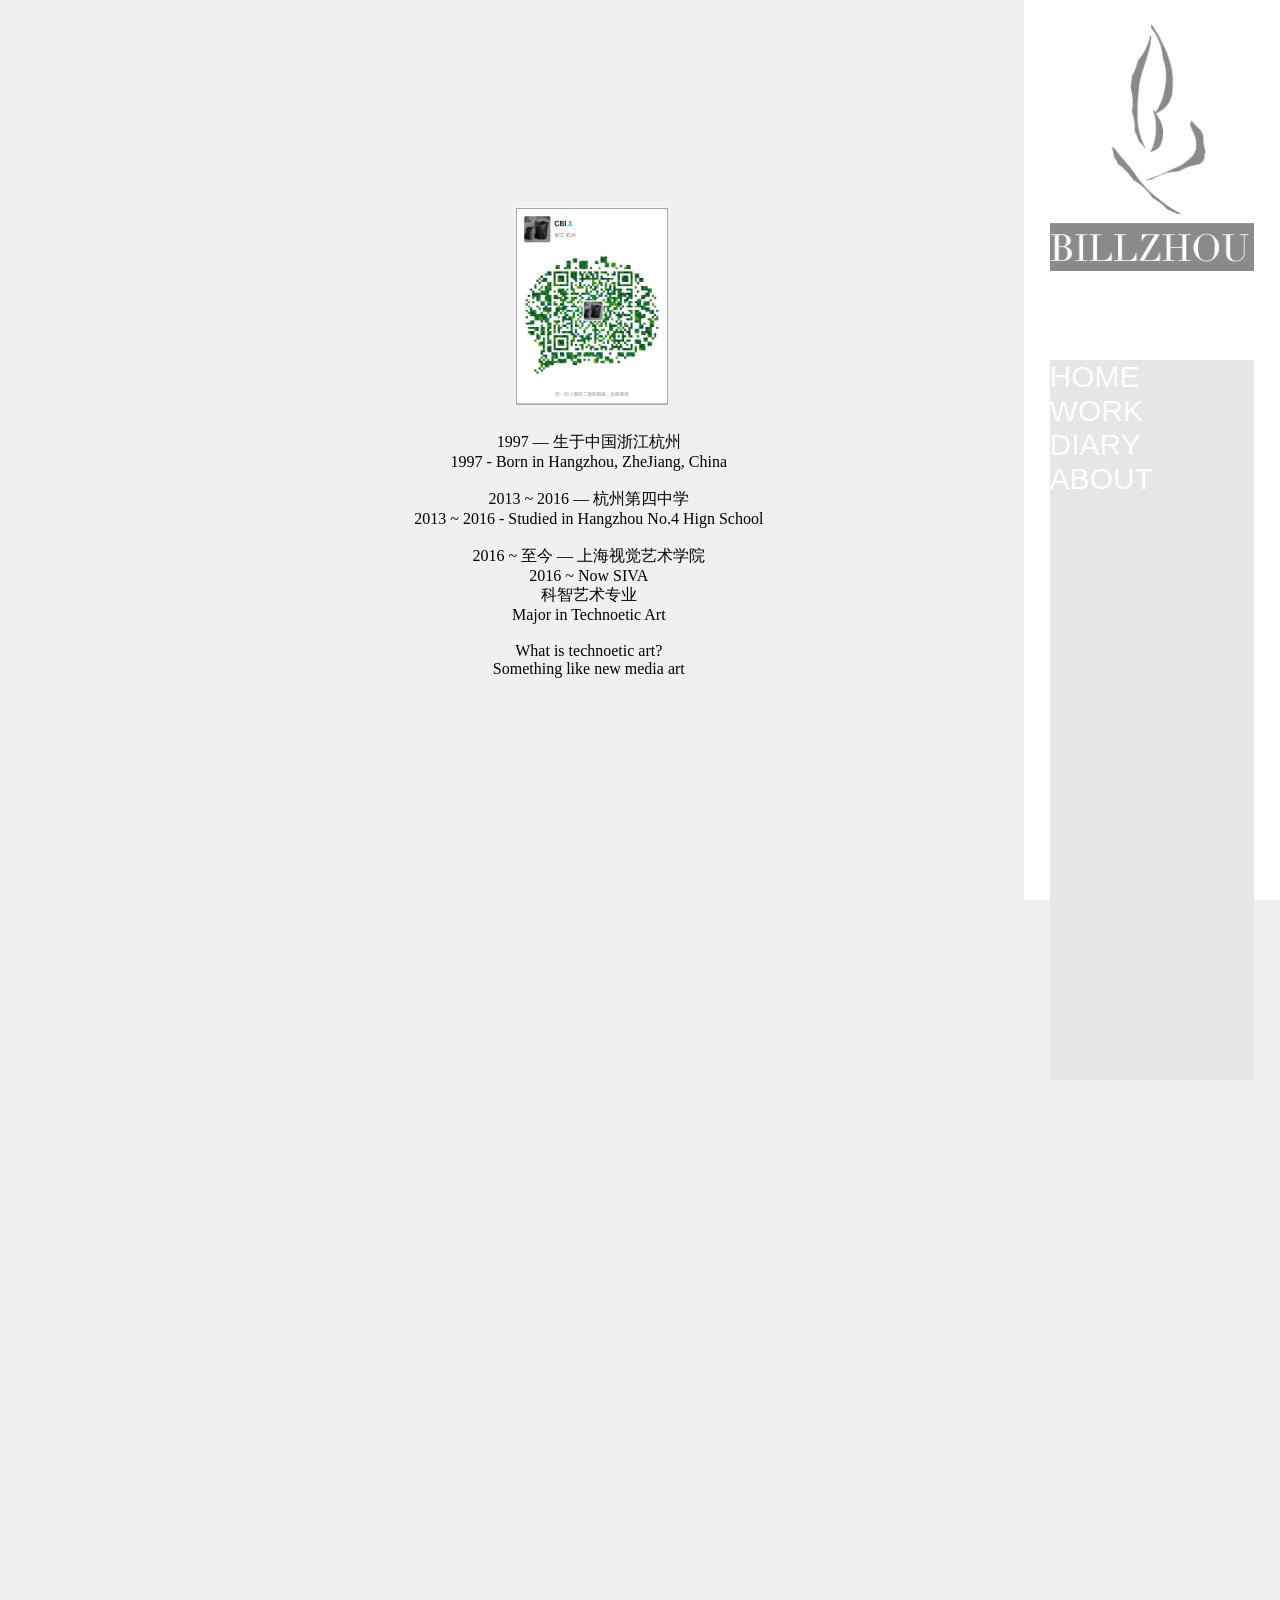
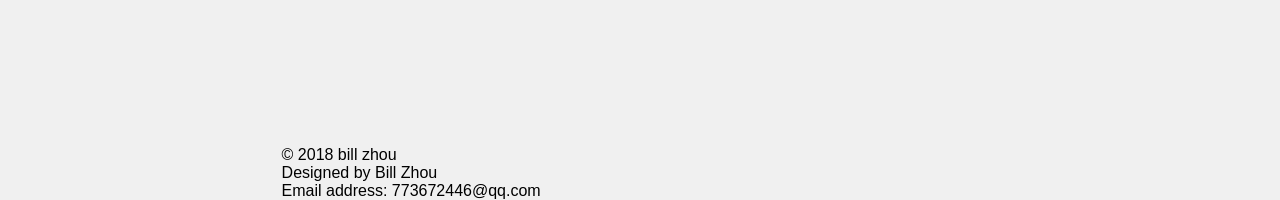
<file: about.html>
<!DOCTYPE html>
<html>
	<head>
		<meta charset="UTF-8">
		<meta name="viewport" content="width=device-width, initial-scale=1"/>
		<title>Bill Zhou</title>
 		<link rel="stylesheet" type="text/css" href="personalwebsite.css" />
		<div id = "header">
			<img id="logo" src="images/logo__.png"> 

			<div id="nav">
				<ul>
					<li><a href="index.html"> HOME</a> </li>
					<li><a href="work.html"> WORK</a> </li>
					<li><a href="diary.html"> DIARY</a> </li>
					<li><a href="about.html"> ABOUT</a> </li>
				</ul>
			</div>
		</div>
	</head>

	<body>

<!-- 		<div id = "header">
			<img id="logo" src="/Users/billzhou/Desktop/BillTools4/images/logo__.png">        -- click logo to go back to home page-
			<div id = "m">
					<div id ="m1"><span>Click Me </span></div>         --  4 menu buttons  
					<div id ="m2"><a href="#diary">WORK</a></div>
					<div id ="m3">ArtDiary</div>
					<div id ="m4">Me</div>
			</div>
		</div> -->
		<!-- try using list element-->
		<div id = "paged">
			<img id = "meimg" src = "images/meimg.gif" >
			<img id = "qrcode" src = "images/qrcode.JPG">
			<p>1997 — 生于中国浙江杭州<br/>
				1997 - Born in Hangzhou, ZheJiang, China<br/><br/>2013 ~ 2016 — 杭州第四中学<br/>2013 ~ 2016 - Studied in Hangzhou No.4 Hign School<br/><br/>
			2016 ~ 至今 — 上海视觉艺术学院<br/>2016 ~ Now SIVA<br/>科智艺术专业<br>Major in Technoetic Art</p>
			<br/>
			<p>What is technoetic art?</p>
			<p>Something like new media art</p>
		</div>

		<footer>
  			<p>© 2018 bill zhou</p>
 			<p>Designed by Bill Zhou</p>
  			<p>Email address: 773672446@qq.com </p>
		</footer>

<script>
	//menu1
	// document.getElementById("m1").addEventListener("click", mouseon1);
	// function mouseon1() {
 //    document.getElementById("animation").style.visibility= "visible";
 //    }


 //    document.getElementById("m2").addEventListener("click", mouseon2);
	// function mouseon2() {
 //    document.getElementById("imgstrm").style.visibility= "visible";
	// }

	// document.getElementById("m3").addEventListener("click", mouseon3);
	// function mouseon3() {
 //    document.getElementById("diary").style.visibility= "visible";
	// }

	// document.getElementById("m4").addEventListener("click", mouseon4);
	// function mouseon4() {
 //    document.getElementById("aboutme").style.visibility= "visible";
	// }
	// function checkloop() {  
 //  // Do whatever  

    //  document.getElementById("aboutme").inner += "Moused over!<br>";
   	// requestAnimationFrame(checkloop);  
 //  // Do something animate      


	 // }
	 // requestAnimationFram(checkloop);  

 //    document.getElementById("m2").addEventListener("mouseout", mouseon1);
	// function mouseon1() {
 //    document.getElementById("imgstrm").style.visibility= "hidden";
 //    }
 //    document.getElementById("m1").addEventListener("mouseout", mouseout1);
	// function mouseout1() {
 //    document.getElementById("m1").style.background = "white";}
 //    //menu2
 //    document.getElementById("m2").addEventListener("mouseover", mouseon2);
	// function mouseon2() {
 //    document.getElementById("m2").style.background = "black";}
 //    document.getElementById("m2").addEventListener("mouseout", mouseout2);
	// function mouseout2() {
 //    document.getElementById("m2").style.background = "white";}
 //    //menu3
 //    document.getElementById("m3").addEventListener("mouseover", mouseon3);
	// function mouseon3() {
 //    document.getElementById("m3").style.background = "black";}
 //    document.getElementById("m3").addEventListener("mouseout", mouseout3);
	// function mouseout3() {
 //    document.getElementById("m3").style.background = "white";}
 //    //menu4
 //    document.getElementById("m4").addEventListener("mouseover", mouseon4);
	// function mouseon4() {
 //    document.getElementById("m4").style.background = "black";}
 //    document.getElementById("m4").addEventListener("mouseout", mouseout4);
	// function mouseout4() {
 //    document.getElementById("m4").style.background = "white";}
</script>


	</body>
</html>
</file>
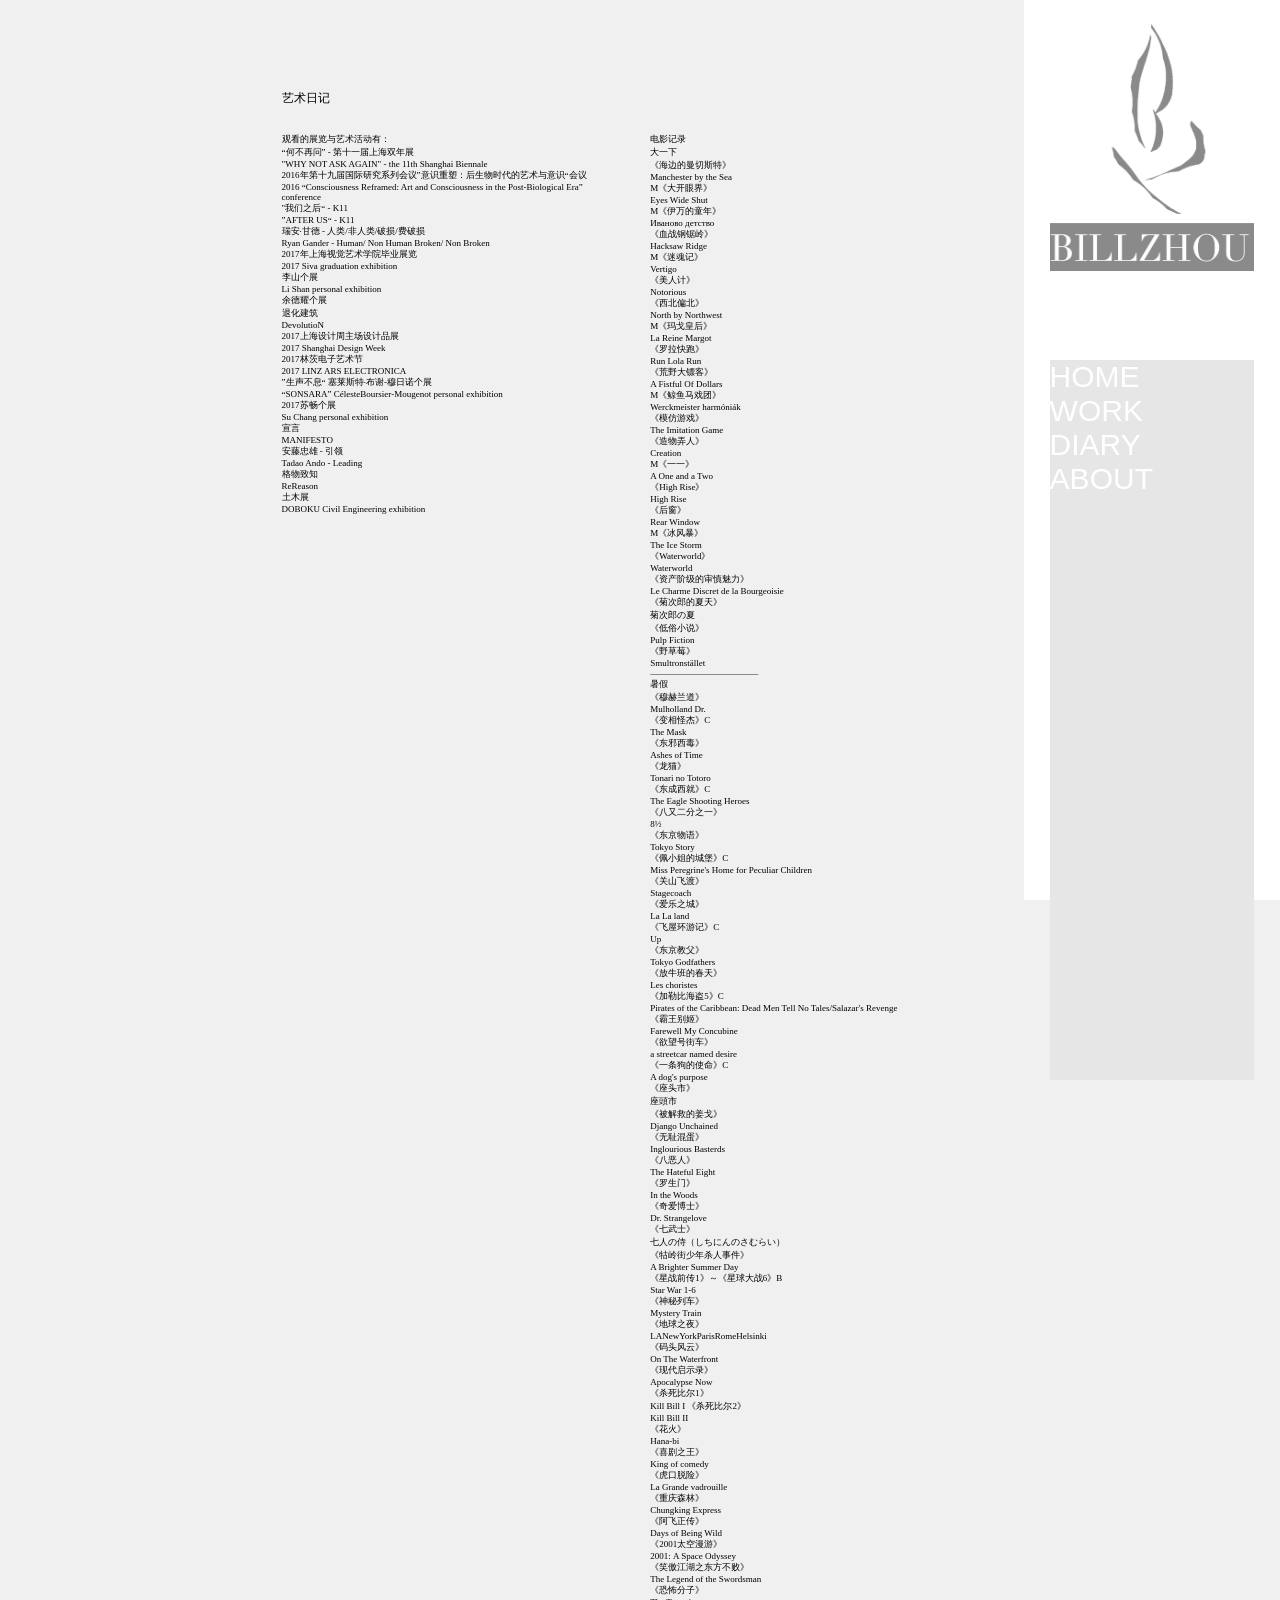
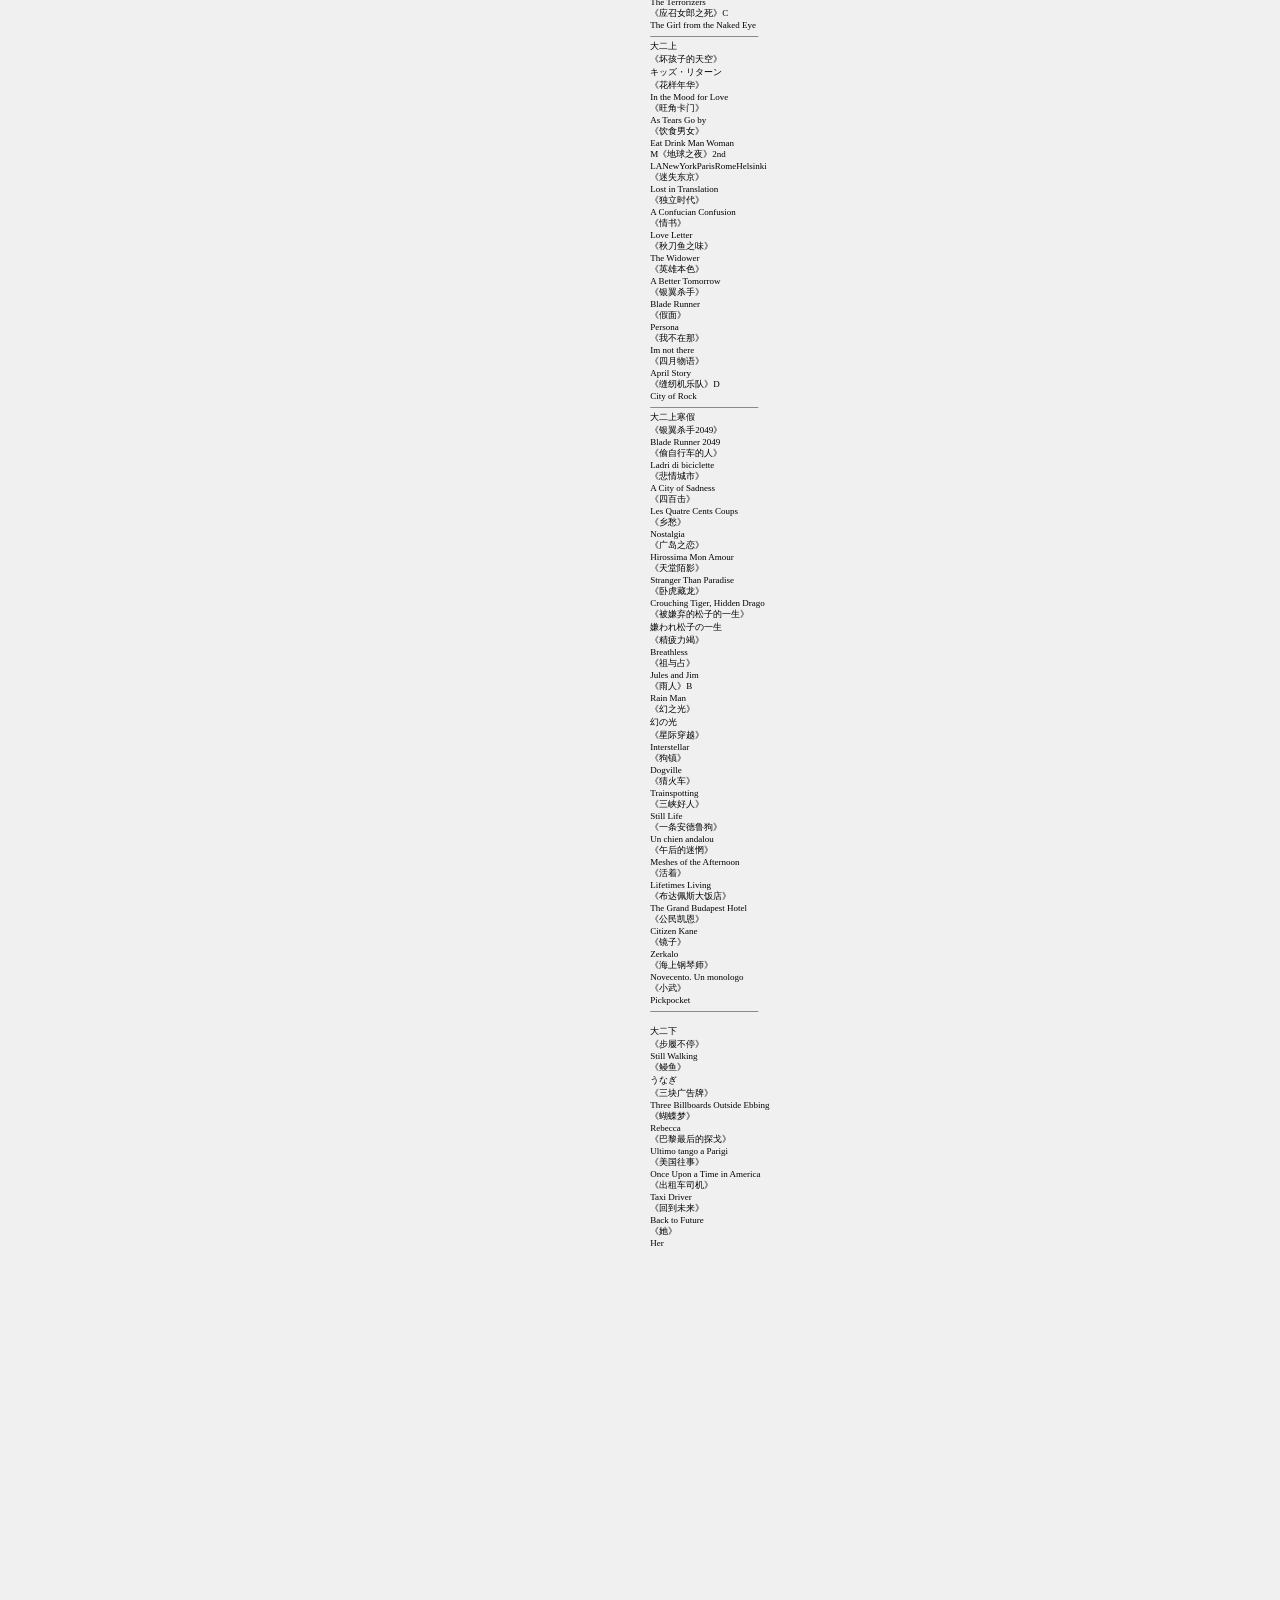
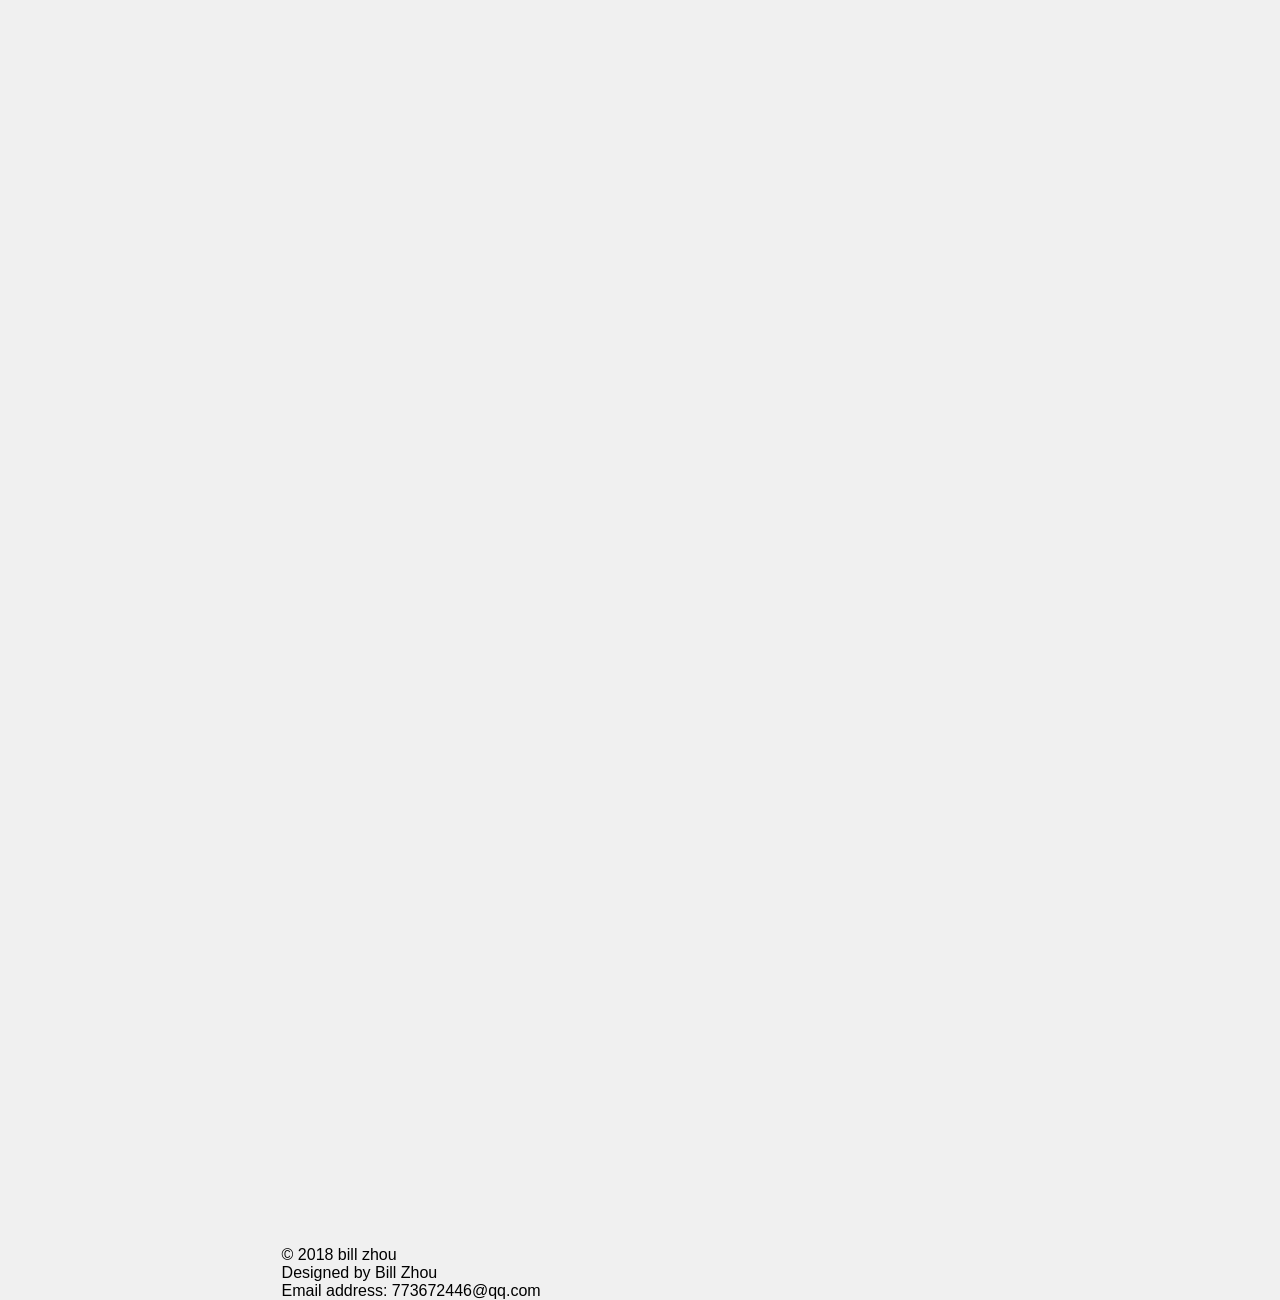
<file: diary.html>
<!DOCTYPE html>
<html>
	<head>
		<meta charset="UTF-8">
		<meta name="viewport" content="width=device-width, initial-scale=1"/>
		<title>Bill Zhou</title>
 		<link rel="stylesheet" type="text/css" href="personalwebsite.css" />
		<div id = "header">
			<img id="logo" src="images/logo__.png"> 

			<div id="nav">
				<ul>
					<li><a href="index.html"> HOME</a> </li>
					<li><a href="work.html"> WORK</a> </li>
					<li><a href="diary.html"> DIARY</a> </li>
					<li><a href="about.html"> ABOUT</a> </li>
				</ul>
			</div>

		</div>
	</head>
	<body>

<!-- 		<div id = "header">
			<img id="logo" src="/Users/billzhou/Desktop/BillTools4/images/logo__.png">        -click logo to go back to home page-
			<div id = "m">
					<div id ="m1"><span>Click Me </span></div>           4 menu buttons  
					<div id ="m2"><a href="#diary">WORK</a></div>
					<div id ="m3">ArtDiary</div>
					<div id ="m4">Me</div>
			</div>
		</div> -->
		<!-- try using list element-->



		<div id = "pagec">
			<p style ="font-size: 12px;text-align: left;">艺术日记</p>
			<div id = "exhibits">
				<p>
					观看的展览与艺术活动有：</br>
“何不再问” - 第十一届上海双年展</br>
"WHY NOT ASK AGAIN" - the 11th Shanghai Biennale</br>
2016年第十九届国际研究系列会议”意识重塑：后生物时代的艺术与意识“会议</br>
2016 “Consciousness Reframed: Art and Consciousness in the Post-Biological Era” conference</br>
"我们之后“ - K11</br>
”AFTER US“ - K11</br>
瑞安·甘德 - 人类/非人类/破损/费破损</br>
Ryan Gander - Human/ Non Human Broken/ Non Broken</br>
2017年上海视觉艺术学院毕业展览</br>
2017 Siva graduation exhibition</br>
李山个展</br>
Li Shan personal exhibition</br>
余德耀个展</br>
退化建筑</br>
DevolutioN</br>
2017上海设计周主场设计品展</br>
2017 Shanghai Design Week</br>
2017林茨电子艺术节</br>
2017 LINZ ARS ELECTRONICA </br>
”生声不息“ 塞莱斯特·布谢-穆日诺个展</br>
“SONSARA” CélesteBoursier-Mougenot personal exhibition</br>
2017苏畅个展</br>
Su Chang personal exhibition</br>
宣言</br>
MANIFESTO</br>
安藤忠雄 - 引领</br>
Tadao Ando - Leading</br>
格物致知</br>
ReReason</br>
土木展</br>
DOBOKU Civil Engineering exhibition</br>
				</p>
			</div>
			<div id = "movierecord">
				<p>
电影记录</br>
大一下</br>
《海边的曼切斯特》</br>
Manchester by the Sea
</br>
M《大开眼界》</br>
Eyes Wide Shut
</br>
M《伊万的童年》</br>Иваново детство
</br>
《血战钢锯岭》</br>Hacksaw Ridge
</br>
M《迷魂记》</br>Vertigo
</br>
《美人计》</br>Notorious
</br>
《西北偏北》</br>North by Northwest
</br>
M《玛戈皇后》</br>La Reine Margot
</br>
《罗拉快跑》</br>Run Lola Run
</br>
《荒野大镖客》</br>A Fistful Of Dollars
</br>
M《鲸鱼马戏团》</br>Werckmeister harmóniák
</br>
《模仿游戏》</br>The Imitation Game
</br>
《造物弄人》</br>Creation
</br>
M《一一》</br>A One and a Two
</br>
《High Rise》</br>High Rise
</br>
《后窗》</br>Rear Window
</br>
M《冰风暴》</br>The Ice Storm
</br>
《Waterworld》</br>Waterworld
</br>
《资产阶级的审慎魅力》</br>Le Charme Discret de la Bourgeoisie
</br>
《菊次郎的夏天》</br>菊次郎の夏
</br>
《低俗小说》</br>Pulp Fiction
</br>
《野草莓》</br>Smultronstället
</br>
 ————————————</br>             
 暑假</br>
《穆赫兰道》</br>Mulholland Dr.
</br>
《变相怪杰》C</br>The Mask
</br>
《东邪西毒》</br>Ashes of Time
</br>
《龙猫》</br>Tonari no Totoro
</br>
《东成西就》C</br>The Eagle Shooting Heroes
</br>
《八又二分之一》</br>8½
</br>
《东京物语》</br>Tokyo Story
</br>
《佩小姐的城堡》C</br>Miss Peregrine's Home for Peculiar Children
</br>
《关山飞渡》</br>Stagecoach
</br>
《爱乐之城》</br>La La land
</br>
《飞屋环游记》C</br>Up
</br>
《东京教父》</br>Tokyo Godfathers
</br>
《放牛班的春天》</br>Les choristes
</br>
《加勒比海盗5》C</br>Pirates of the Caribbean: Dead Men Tell No Tales/Salazar's Revenge
</br>
《霸王别姬》</br>Farewell My Concubine
</br>
《欲望号街车》</br>a streetcar named desire
</br>
《一条狗的使命》C</br>A dog's purpose
</br>
《座头市》</br>座頭市
</br>
《被解救的姜戈》</br>Django Unchained
</br>
《无耻混蛋》</br>Inglourious Basterds
</br>
《八恶人》</br>The Hateful Eight
</br>
《罗生门》</br>In the Woods
</br>
《奇爱博士》</br>Dr. Strangelove
</br>
《七武士》</br>七人の侍（しちにんのさむらい）
</br>
《牯岭街少年杀人事件》</br>A Brighter Summer Day
</br>
《星战前传1》～《星球大战6》B</br>Star War 1-6
</br>
《神秘列车》</br>Mystery Train
</br>
《地球之夜》</br>LANewYorkParisRomeHelsinki
</br>
《码头风云》</br>On The Waterfront
</br>
《现代启示录》</br>Apocalypse Now
</br>
《杀死比尔1》</br>Kill Bill I
《杀死比尔2》</br>Kill Bill II
</br>
《花火》</br>Hana-bi
</br>
《喜剧之王》</br>King of comedy

</br>
《虎口脱险》</br>La Grande vadrouille
</br>
《重庆森林》</br>Chungking Express
</br>
《阿飞正传》</br>Days of Being Wild
</br>
《2001太空漫游》</br>2001: A Space Odyssey
</br>
《笑傲江湖之东方不败》</br>The Legend of the Swordsman
</br>
《恐怖分子》</br>The Terrorizers
</br>
《应召女郎之死》C</br>The Girl from the Naked Eye
</br>
 ————————————</br>
                  大二上</br>
《坏孩子的天空》</br>キッズ・リターン
</br>
《花样年华》</br>In the Mood for Love
</br>
《旺角卡门》</br>As Tears Go by
</br>
《饮食男女》</br>Eat Drink Man Woman
</br>
M《地球之夜》2nd</br>LANewYorkParisRomeHelsinki
</br>
《迷失东京》</br>Lost in Translation
</br>
《独立时代》</br>A Confucian Confusion
</br>
《情书》</br>Love Letter
</br>
《秋刀鱼之味》</br>The Widower
</br>
《英雄本色》</br>A Better Tomorrow
</br>
《银翼杀手》</br>Blade Runner
</br>
《假面》</br>Persona
</br>
《我不在那》</br>Im not there
</br>
《四月物语》</br>April Story
</br>
《缝纫机乐队》D</br>City of Rock
</br>
————————————</br>
              大二上寒假</br>
《银翼杀手2049》</br>Blade Runner 2049
</br>
《偷自行车的人》</br>Ladri di biciclette
</br>
《悲情城市》</br>A City of Sadness
</br>
《四百击》</br>Les Quatre Cents Coups
</br>
《乡愁》</br>Nostalgia
</br>
《广岛之恋》</br>Hirossima Mon Amour
</br>
《天堂陌影》</br>Stranger Than Paradise
</br>
《卧虎藏龙》</br>Crouching Tiger, Hidden Drago
</br>
《被嫌弃的松子的一生》</br>嫌われ松子の一生
</br>
《精疲力竭》</br>Breathless
</br>
《祖与占》</br>Jules and Jim
</br>
《雨人》B</br>Rain Man
</br>
《幻之光》</br>幻の光
</br>
《星际穿越》</br>Interstellar
</br>
《狗镇》</br>Dogville
</br>
《猜火车》</br>Trainspotting
</br>
《三峡好人》</br>Still Life
</br>
《一条安德鲁狗》</br>Un chien andalou
</br>
《午后的迷惘》</br>Meshes of the Afternoon
</br>
《活着》</br>Lifetimes Living
</br>
《布达佩斯大饭店》</br>The Grand Budapest Hotel
</br>
《公民凯恩》</br>Citizen Kane
</br>
《镜子》</br>Zerkalo
</br>
《海上钢琴师》</br>Novecento. Un monologo
</br>
《小武》</br>Pickpocket
</br>
————————————</br>
</br>
大二下</br>
《步履不停》</br>Still Walking
</br>
《鳗鱼》</br>うなぎ
</br>
《三块广告牌》</br>Three Billboards Outside Ebbing
</br>
《蝴蝶梦》</br>Rebecca
</br>
《巴黎最后的探戈》</br>Ultimo tango a Parigi 
</br>
《美国往事》</br>Once Upon a Time in America
</br>
《出租车司机》</br>Taxi Driver
</br>
《回到未来》</br>Back to Future
</br>
《她》</br>Her
				</p>
			</div>
		</div>


		<div id="footerc">
 			<p>© 2018 bill zhou</p>
 			<p>Designed by Bill Zhou</p>
  			<p>Email address: 773672446@qq.com </p>
		</div>
<script>
	//menu1
	// document.getElementById("m1").addEventListener("click", mouseon1);
	// function mouseon1() {
 //    document.getElementById("animation").style.visibility= "visible";
 //    }


 //    document.getElementById("m2").addEventListener("click", mouseon2);
	// function mouseon2() {
 //    document.getElementById("imgstrm").style.visibility= "visible";
	// }

	// document.getElementById("m3").addEventListener("click", mouseon3);
	// function mouseon3() {
 //    document.getElementById("diary").style.visibility= "visible";
	// }

	// document.getElementById("m4").addEventListener("click", mouseon4);
	// function mouseon4() {
 //    document.getElementById("aboutme").style.visibility= "visible";
	// }
	// function checkloop() {  
 //  // Do whatever  

    //  document.getElementById("aboutme").inner += "Moused over!<br>";
   	// requestAnimationFrame(checkloop);  
 //  // Do something animate      


	 // }
	 // requestAnimationFram(checkloop);  

 //    document.getElementById("m2").addEventListener("mouseout", mouseon1);
	// function mouseon1() {
 //    document.getElementById("imgstrm").style.visibility= "hidden";
 //    }
 //    document.getElementById("m1").addEventListener("mouseout", mouseout1);
	// function mouseout1() {
 //    document.getElementById("m1").style.background = "white";}
 //    //menu2
 //    document.getElementById("m2").addEventListener("mouseover", mouseon2);
	// function mouseon2() {
 //    document.getElementById("m2").style.background = "black";}
 //    document.getElementById("m2").addEventListener("mouseout", mouseout2);
	// function mouseout2() {
 //    document.getElementById("m2").style.background = "white";}
 //    //menu3
 //    document.getElementById("m3").addEventListener("mouseover", mouseon3);
	// function mouseon3() {
 //    document.getElementById("m3").style.background = "black";}
 //    document.getElementById("m3").addEventListener("mouseout", mouseout3);
	// function mouseout3() {
 //    document.getElementById("m3").style.background = "white";}
 //    //menu4
 //    document.getElementById("m4").addEventListener("mouseover", mouseon4);
	// function mouseon4() {
 //    document.getElementById("m4").style.background = "black";}
 //    document.getElementById("m4").addEventListener("mouseout", mouseout4);
	// function mouseout4() {
 //    document.getElementById("m4").style.background = "white";}
</script>


	</body>
</html>
</file>
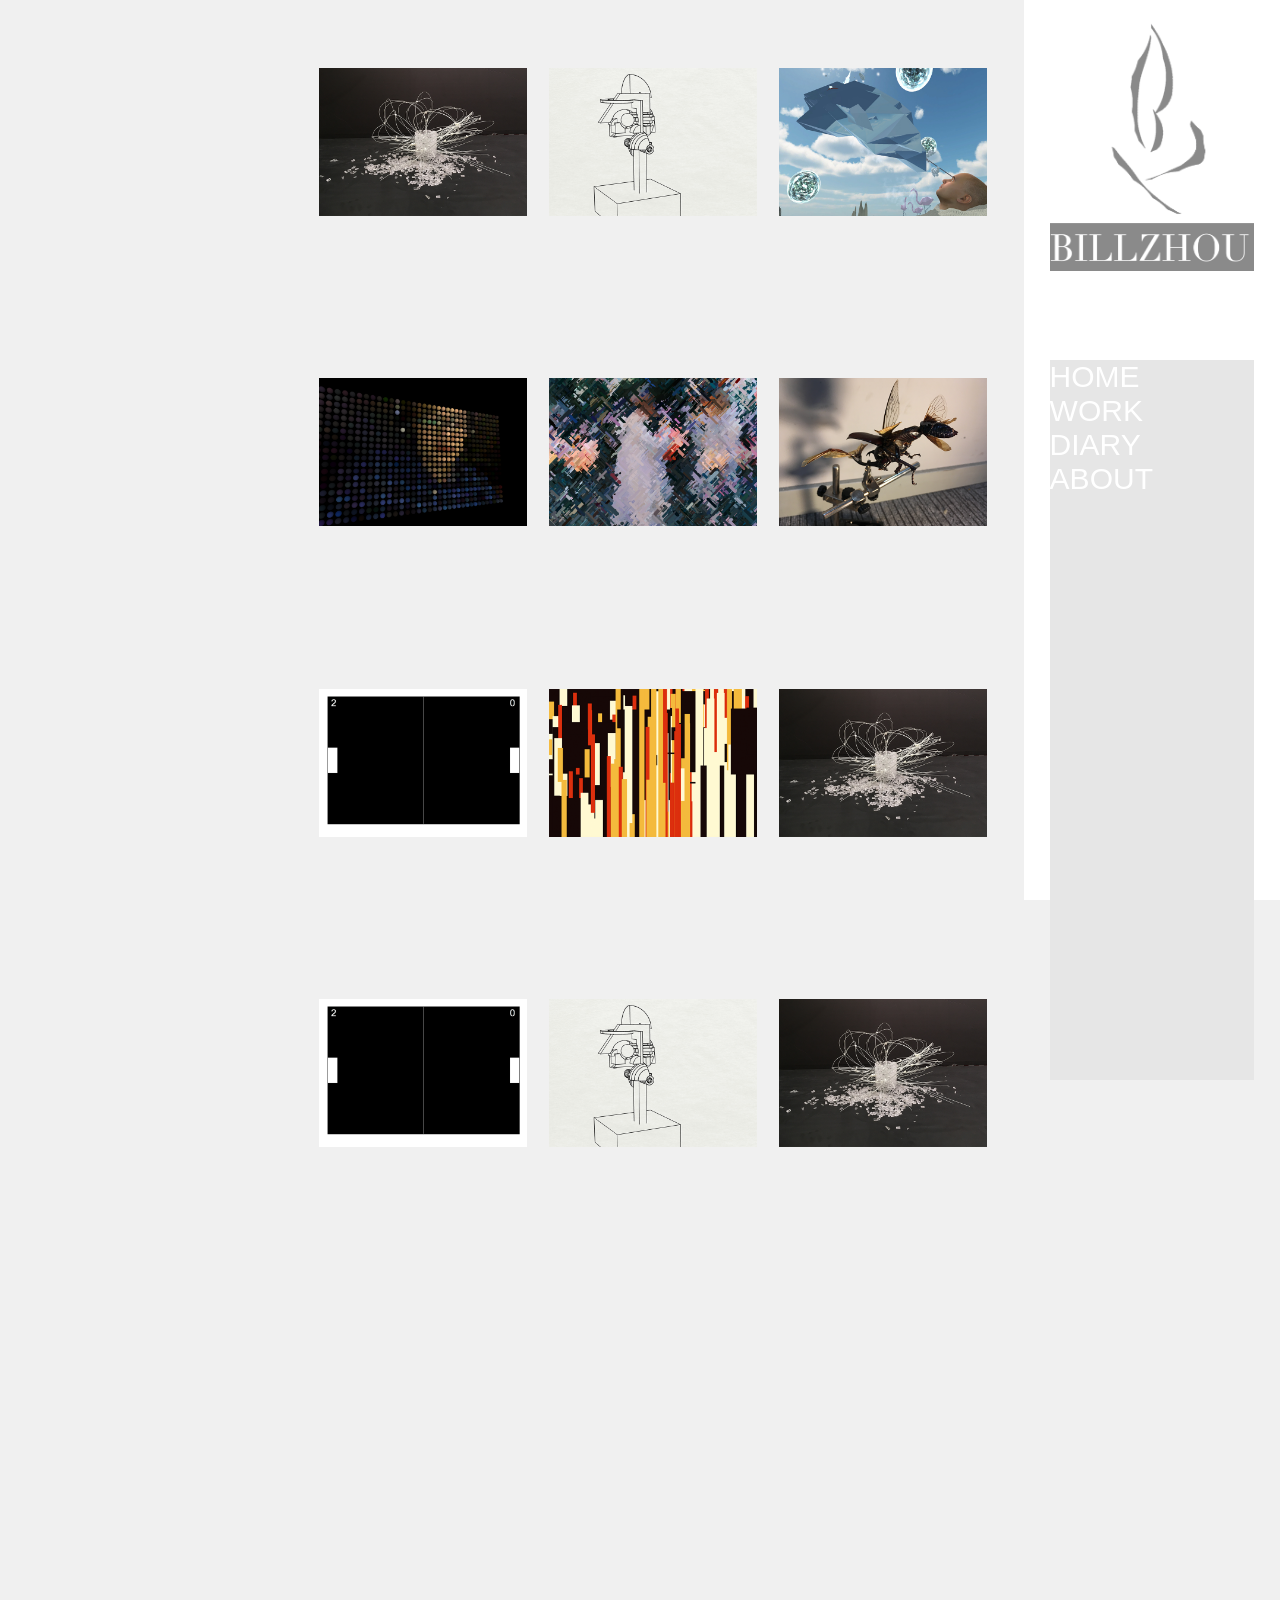
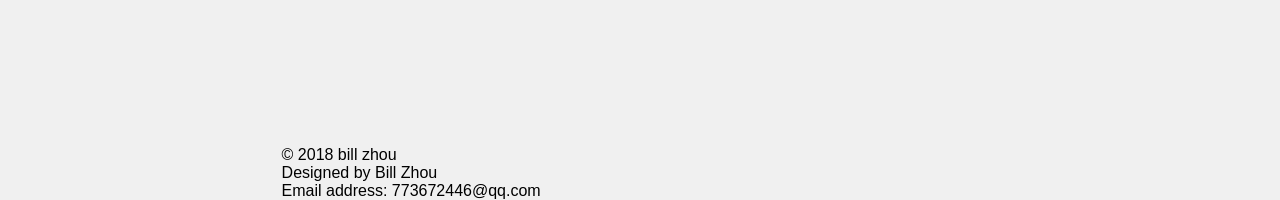
<file: work.html>
<!DOCTYPE html>
<html>
	<head>
		<meta charset="UTF-8">
		<meta name="viewport" content="width=device-width, initial-scale=1"/>
		<title>Bill Zhou</title>
 		<link rel="stylesheet" type="text/css" href="personalwebsite.css" />
 			<div id = "header">
				<img id="logo" src="images/logo__.png"> 
				<div id="nav">
					<ul>
						<li><a href="index.html"> HOME</a> </li>
						<li><a href="work.html"> WORK</a> </li>
						<li><a href="diary.html"> DIARY</a> </li>
						<li><a href="about.html"> ABOUT</a> </li>
					</ul>
				</div>
			</div>
	</head>
	<body>

<!-- 		<div id = "header">
			<img id="logo" src="/Users/billzhou/Desktop/BillTools4/images/logo__.png">        click logo to go back to home page-
			<div id = "m">
					<div id ="m1"><span>Click Me </span></div>           4 menu buttons  
					<div id ="m2"><a href="#diary">WORK</a></div>
					<div id ="m3">ArtDiary</div>
					<div id ="m4">Me</div>
			</div>
		</div> -->
		<!-- try using list element-->




		<div id ="pageb">   <!-- zuoping yemian-->
 			<a href = "work1.html"><div><img id = "img1" src="images/1.png"></div></a>
			<a href = "work2.html"><img id = "img2" src="images/2.png"></a>
			<a href = "work3.html"><img id = "img3" src="images/vr.jpg"></a>
			<a href = "work4.html"><img id = "img4" src="images/4.png"></a>
			<a href = "work5.html"><img id = "img5" src="images/5.png"></a>
			<a href = "work6.html"><img id = "img6" src="images/6.png"></a>
			<a href = "work7.html"><img id = "img7" src="images/7.png"></a>
			<a href = "work8.html"><img id = "img8" src="images/3.png"></a>
			<a href = "work1.html"><img id = "img9" src="images/1.png"></a>
			<a href = "work7.html"><img id = "img10" src="images/7.png"></a>
			<a href = "work2.html"><img id = "img11" src="images/2.png"></a>
			<a href = "work1.html"><img id = "img12" src="images/1.png"></a>
		</div>

		<footer>
 			<p>© 2018 bill zhou</p>
 			<p>Designed by Bill Zhou</p>
  			<p>Email address: 773672446@qq.com </p>
		</footer>


<!-- 		<page id = "pagec">
			<h1>小练习</h1>
		</page>

		<page id = "paged">
			<h1>呵呵呵</h1>
		</page> -->
<script >
	//menu1
	// document.getElementById("m1").addEventListener("click", mouseon1);
	// function mouseon1() {
 //    document.getElementById("animation").style.visibility= "visible";
 //    }


 //    document.getElementById("m2").addEventListener("click", mouseon2);
	// function mouseon2() {
 //    document.getElementById("imgstrm").style.visibility= "visible";
	// }

	// document.getElementById("m3").addEventListener("click", mouseon3);
	// function mouseon3() {
 //    document.getElementById("diary").style.visibility= "visible";
	// }

	// document.getElementById("m4").addEventListener("click", mouseon4);
	// function mouseon4() {
 //    document.getElementById("aboutme").style.visibility= "visible";
	// }
	// function checkloop() {  
 //  // Do whatever  

    //  document.getElementById("aboutme").inner += "Moused over!<br>";
   	// requestAnimationFrame(checkloop);  
 //  // Do something animate      


	 // }
	 // requestAnimationFram(checkloop);  

 //    document.getElementById("m2").addEventListener("mouseout", mouseon1);
	// function mouseon1() {
 //    document.getElementById("imgstrm").style.visibility= "hidden";
 //    }
 //    document.getElementById("m1").addEventListener("mouseout", mouseout1);
	// function mouseout1() {
 //    document.getElementById("m1").style.background = "white";}
 //    //menu2
 //    document.getElementById("m2").addEventListener("mouseover", mouseon2);
	// function mouseon2() {
 //    document.getElementById("m2").style.background = "black";}
 //    document.getElementById("m2").addEventListener("mouseout", mouseout2);
	// function mouseout2() {
 //    document.getElementById("m2").style.background = "white";}
 //    //menu3
 //    document.getElementById("m3").addEventListener("mouseover", mouseon3);
	// function mouseon3() {
 //    document.getElementById("m3").style.background = "black";}
 //    document.getElementById("m3").addEventListener("mouseout", mouseout3);
	// function mouseout3() {
 //    document.getElementById("m3").style.background = "white";}
 //    //menu4
 //    document.getElementById("m4").addEventListener("mouseover", mouseon4);
	// function mouseon4() {
 //    document.getElementById("m4").style.background = "black";}
 //    document.getElementById("m4").addEventListener("mouseout", mouseout4);
	// function mouseout4() {
 //    document.getElementById("m4").style.background = "white";}
</script>


	</body>
</html>
</file>
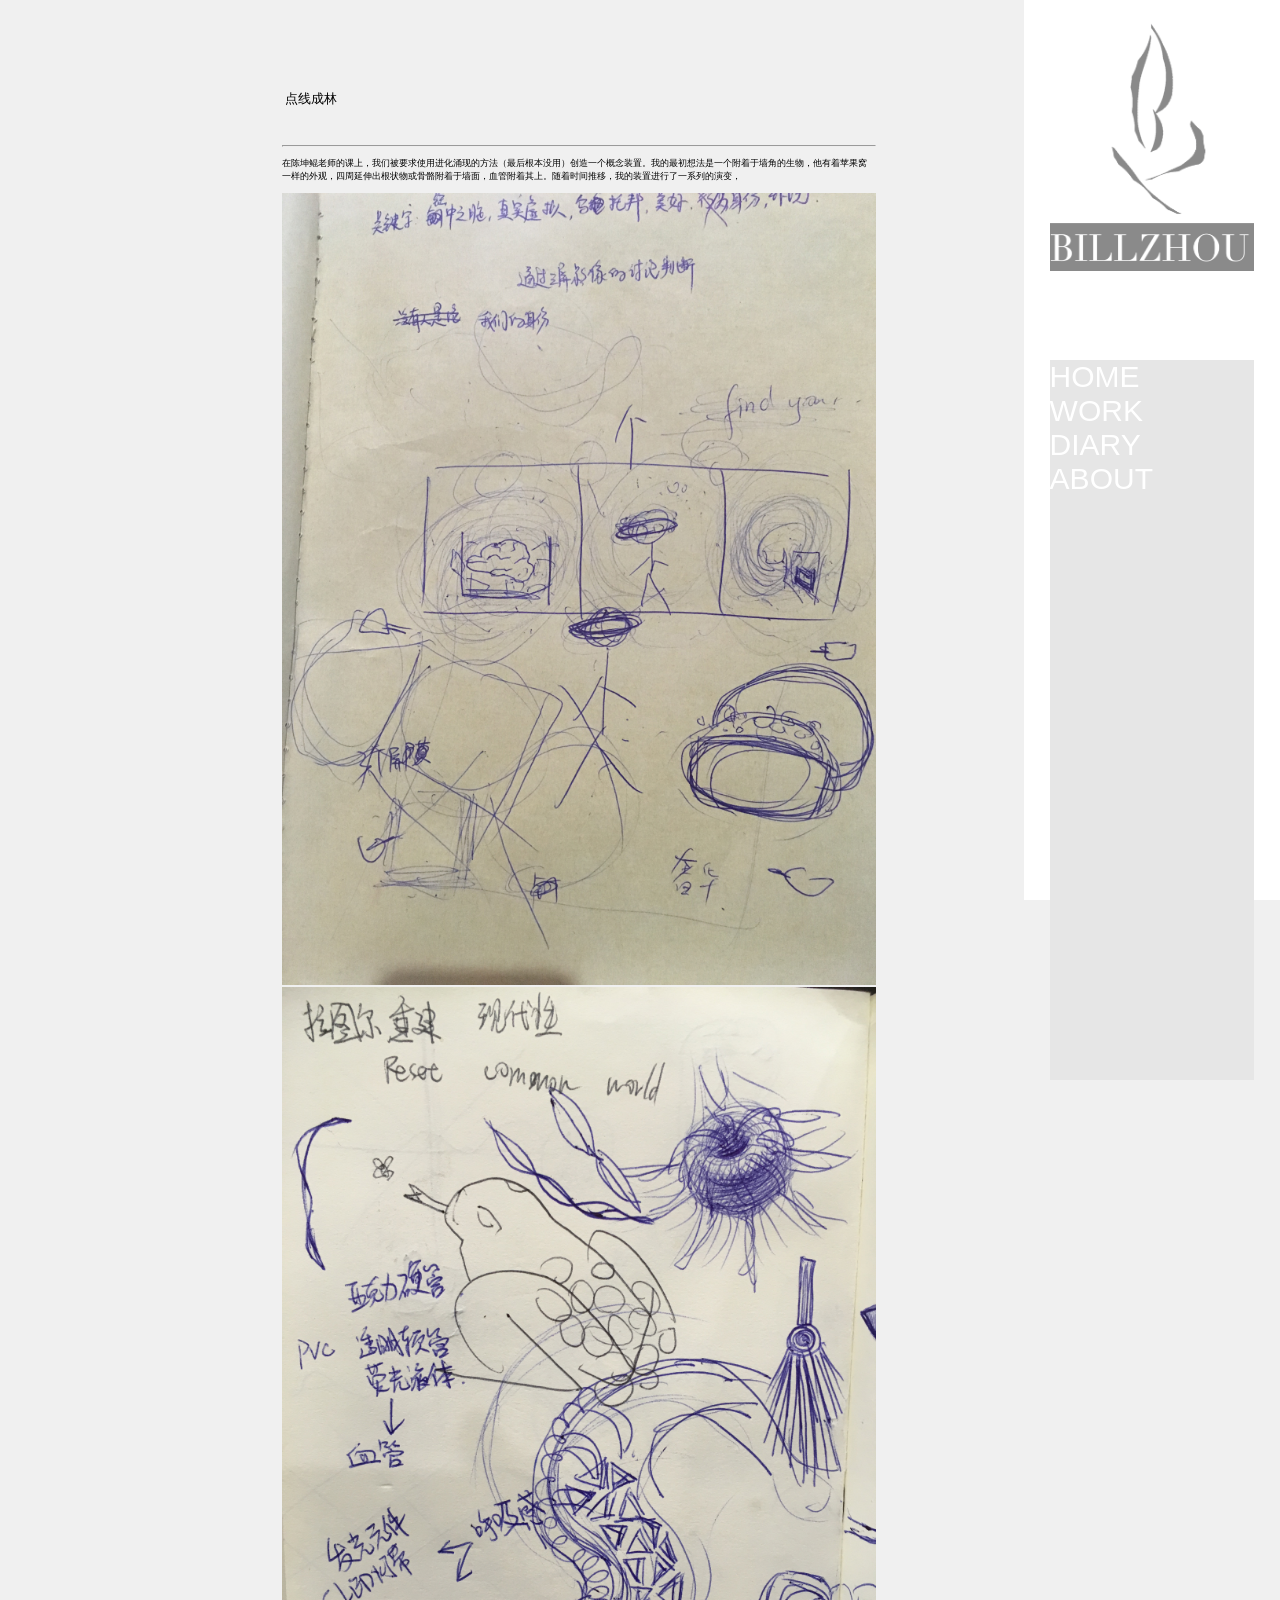
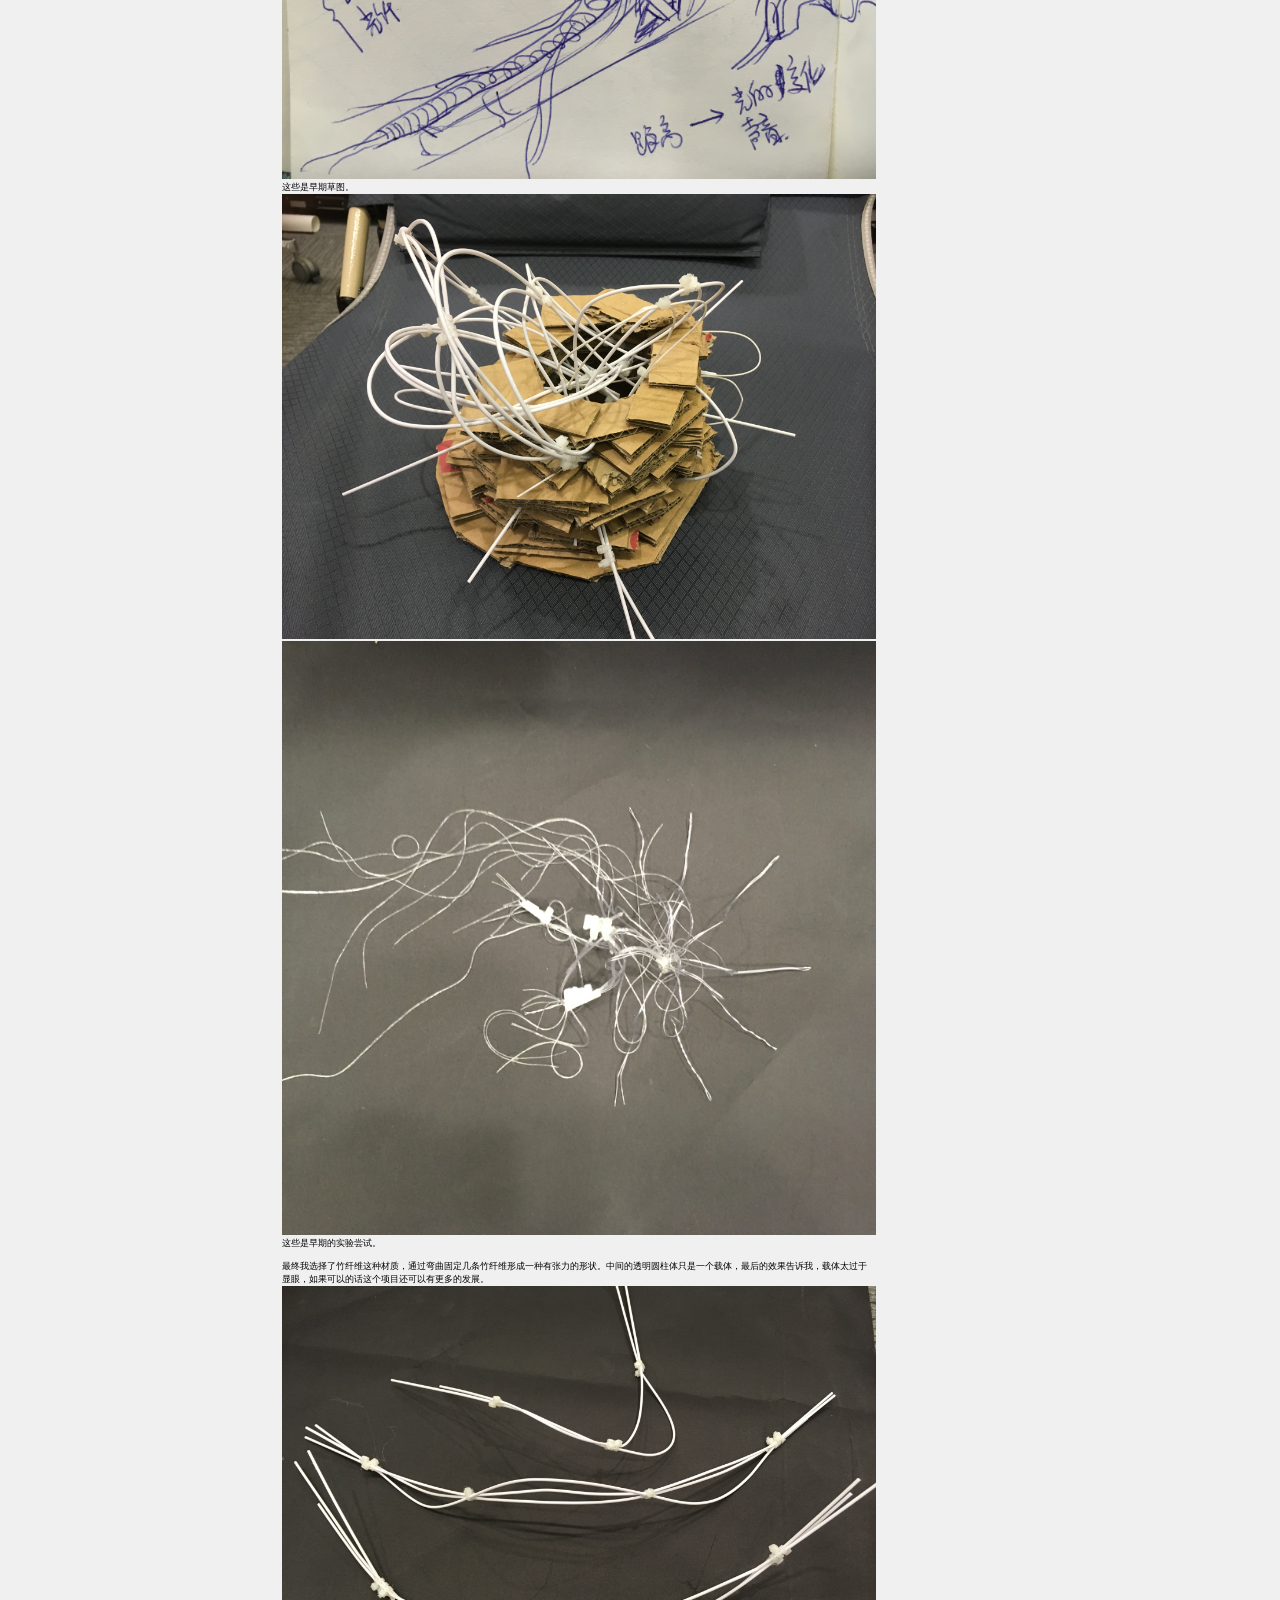
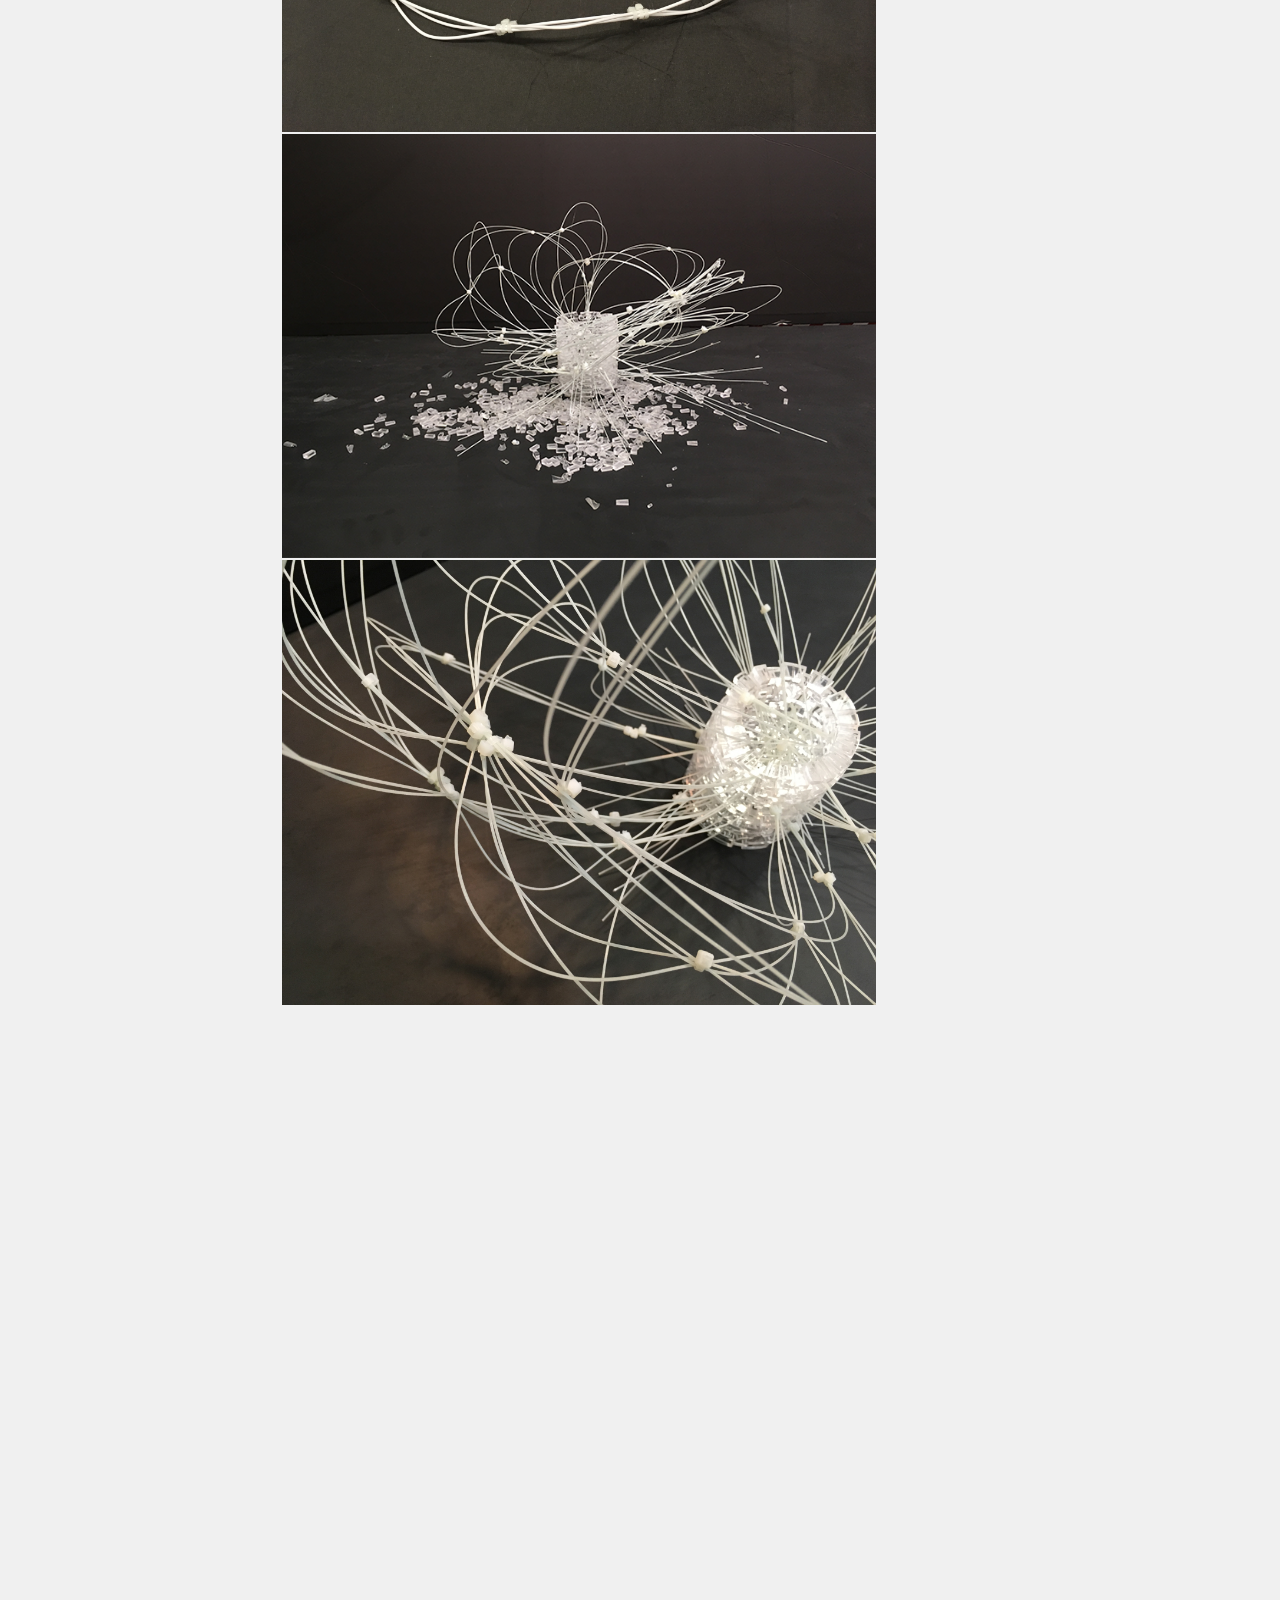
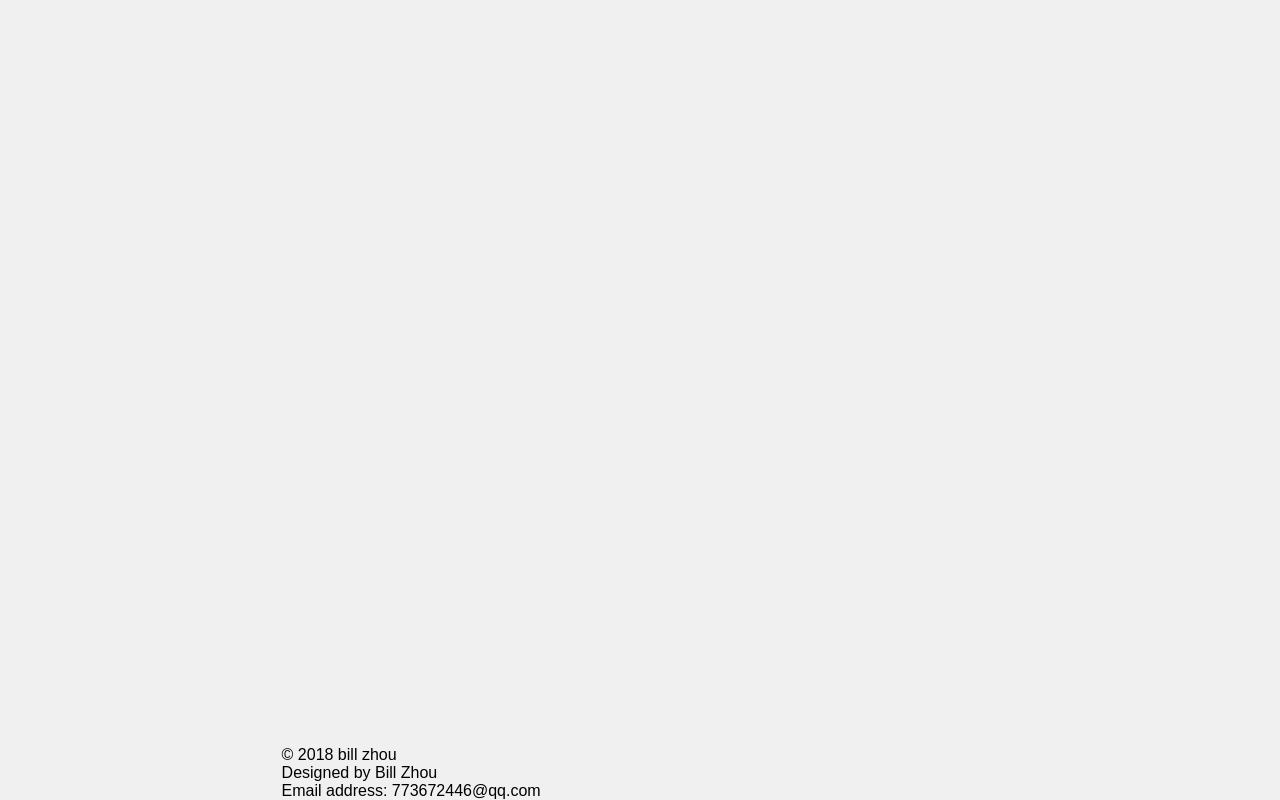
<file: work1.html>
<!DOCTYPE html>
<html>
	<head>
		<meta charset="UTF-8">
		<meta name="viewport" content="width=device-width, initial-scale=1"/>
		<title>Bill Zhou</title>
 		<link rel="stylesheet" type="text/css" href="workstyle.css" />
 				<div id = "header">
			<img id="logo" src="images/logo__.png"> 

			<div id="nav">
				<ul>
					<li><a href="index.html"> HOME</a> </li>
					<li><a href="work.html"> WORK</a> </li>
					<li><a href="diary.html"> DIARY</a> </li>
					<li><a href="about.html"> ABOUT</a> </li>
				</ul>
			</div>

		</div>
	</head>
	<body>

<!-- 		<div id = "header">
			<img id="logo" src="/Users/billzhou/Desktop/BillTools4/images/logo__.png">        click logo to go back to home page-
			<div id = "m">
					<div id ="m1"><span>Click Me </span></div>           4 menu buttons  
					<div id ="m2"><a href="#diary">WORK</a></div>
					<div id ="m3">ArtDiary</div>
					<div id ="m4">Me</div>
			</div>
		</div> -->
		<!-- try using list element-->




		<div id ="pageb1">   <!-- zuoping yemian-->
			<p style ="font-size: 13px;margin-left:-92%;">点线成林</p>

			<div id = "worktext">
				</br><hr /></br>
				<p>在陈坤鲲老师的课上，我们被要求使用进化涌现的方法（最后根本没用）创造一个概念装置。我的最初想法是一个附着于墙角的生物，他有着苹果窝一样的外观，四周延伸出根状物或骨骼附着于墙面，血管附着其上。随着时间推移，我的装置进行了一系列的演变，</p>
				</br>
				<img src="images/kun2.JPG" style = "width:100%;margin-left:0%;">
				<img src="images/kun3.JPG" style = "width:100%;margin-left:0%;"> 

				</br><p>这些是早期草图。</p>
				<img src="images/kun5.JPG" style = "width:100%;margin-left:0%;"> 
				<img src="images/kun7.JPG" style = "width:100%;margin-left:0%;"> 
				</br>
				<p>这些是早期的实验尝试。</p> 
				</br>
				<p>最终我选择了竹纤维这种材质，通过弯曲固定几条竹纤维形成一种有张力的形状。中间的透明圆柱体只是一个载体，最后的效果告诉我，载体太过于显眼，如果可以的话这个项目还可以有更多的发展。</p>
				<img src="images/kun8.JPG" style = "width:100%;margin-left:0%;"">
				<img src="images/1.png" style = "width:100%;margin-left:0%;"">
				<img src="images/kun1.JPG" style = "width:100%;margin-left:0%;"">
			</div>
		</div>

		<div id = "footerba" style = "clear:both;
visibility: visible;
width:80%;
height:auto;
bottom:-700%;
left:22%;
text-align: left;
text-decoration: none;
text-decoration-style: none;
text-decoration-color: none;
font-family: Arial;
position:absolute;
float:left;
z-index: 10;
position:absolute;
color:black;
background-color: transparent;">
 			<p>© 2018 bill zhou</p>
 			<p>Designed by Bill Zhou</p>
  			<p>Email address: 773672446@qq.com </p>
		</div>


<!-- 		<page id = "pagec">
			<h1>小练习</h1>
		</page>

		<page id = "paged">
			<h1>呵呵呵</h1>
		</page> -->
<script >
	//menu1
	// document.getElementById("m1").addEventListener("click", mouseon1);
	// function mouseon1() {
 //    document.getElementById("animation").style.visibility= "visible";
 //    }


 //    document.getElementById("m2").addEventListener("click", mouseon2);
	// function mouseon2() {
 //    document.getElementById("imgstrm").style.visibility= "visible";
	// }

	// document.getElementById("m3").addEventListener("click", mouseon3);
	// function mouseon3() {
 //    document.getElementById("diary").style.visibility= "visible";
	// }

	// document.getElementById("m4").addEventListener("click", mouseon4);
	// function mouseon4() {
 //    document.getElementById("aboutme").style.visibility= "visible";
	// }
	// function checkloop() {  
 //  // Do whatever  

    //  document.getElementById("aboutme").inner += "Moused over!<br>";
   	// requestAnimationFrame(checkloop);  
 //  // Do something animate      


	 // }
	 // requestAnimationFram(checkloop);  

 //    document.getElementById("m2").addEventListener("mouseout", mouseon1);
	// function mouseon1() {
 //    document.getElementById("imgstrm").style.visibility= "hidden";
 //    }
 //    document.getElementById("m1").addEventListener("mouseout", mouseout1);
	// function mouseout1() {
 //    document.getElementById("m1").style.background = "white";}
 //    //menu2
 //    document.getElementById("m2").addEventListener("mouseover", mouseon2);
	// function mouseon2() {
 //    document.getElementById("m2").style.background = "black";}
 //    document.getElementById("m2").addEventListener("mouseout", mouseout2);
	// function mouseout2() {
 //    document.getElementById("m2").style.background = "white";}
 //    //menu3
 //    document.getElementById("m3").addEventListener("mouseover", mouseon3);
	// function mouseon3() {
 //    document.getElementById("m3").style.background = "black";}
 //    document.getElementById("m3").addEventListener("mouseout", mouseout3);
	// function mouseout3() {
 //    document.getElementById("m3").style.background = "white";}
 //    //menu4
 //    document.getElementById("m4").addEventListener("mouseover", mouseon4);
	// function mouseon4() {
 //    document.getElementById("m4").style.background = "black";}
 //    document.getElementById("m4").addEventListener("mouseout", mouseout4);
	// function mouseout4() {
 //    document.getElementById("m4").style.background = "white";}
</script>


	</body>
</html>
</file>
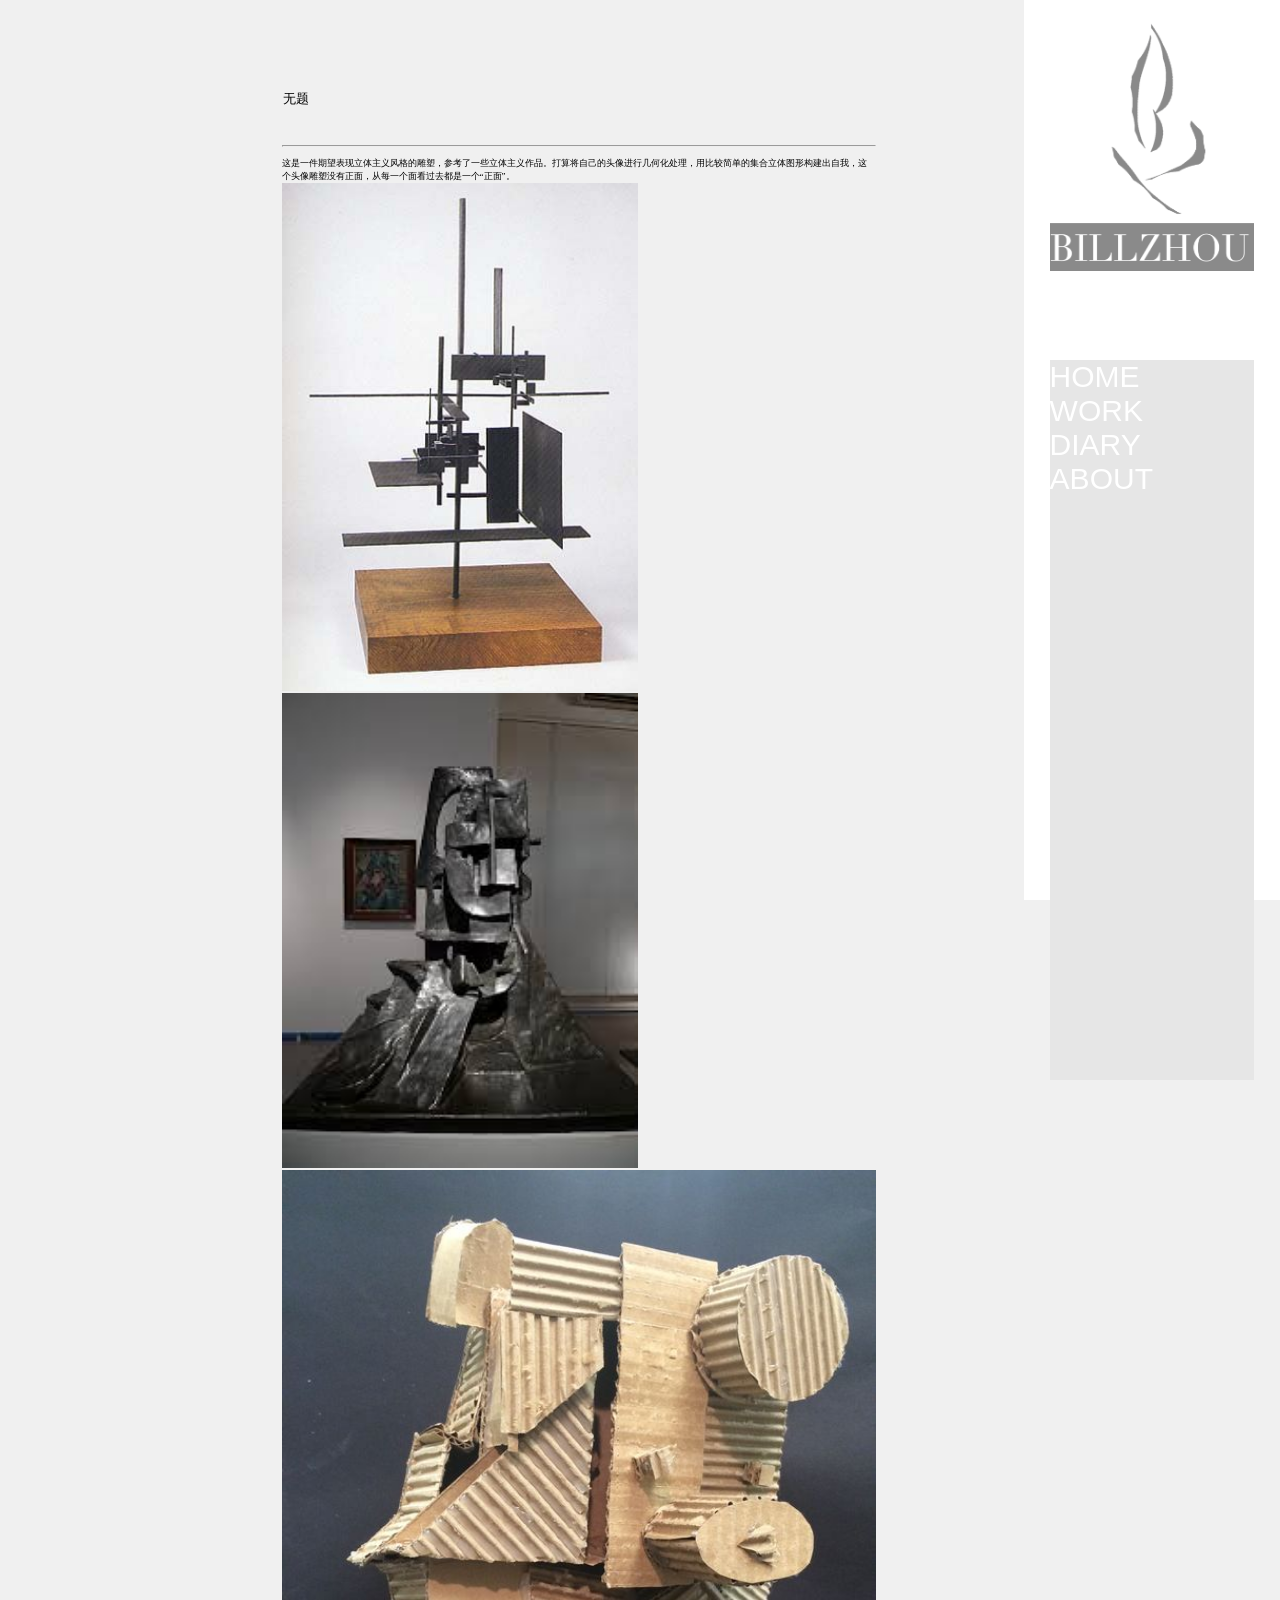
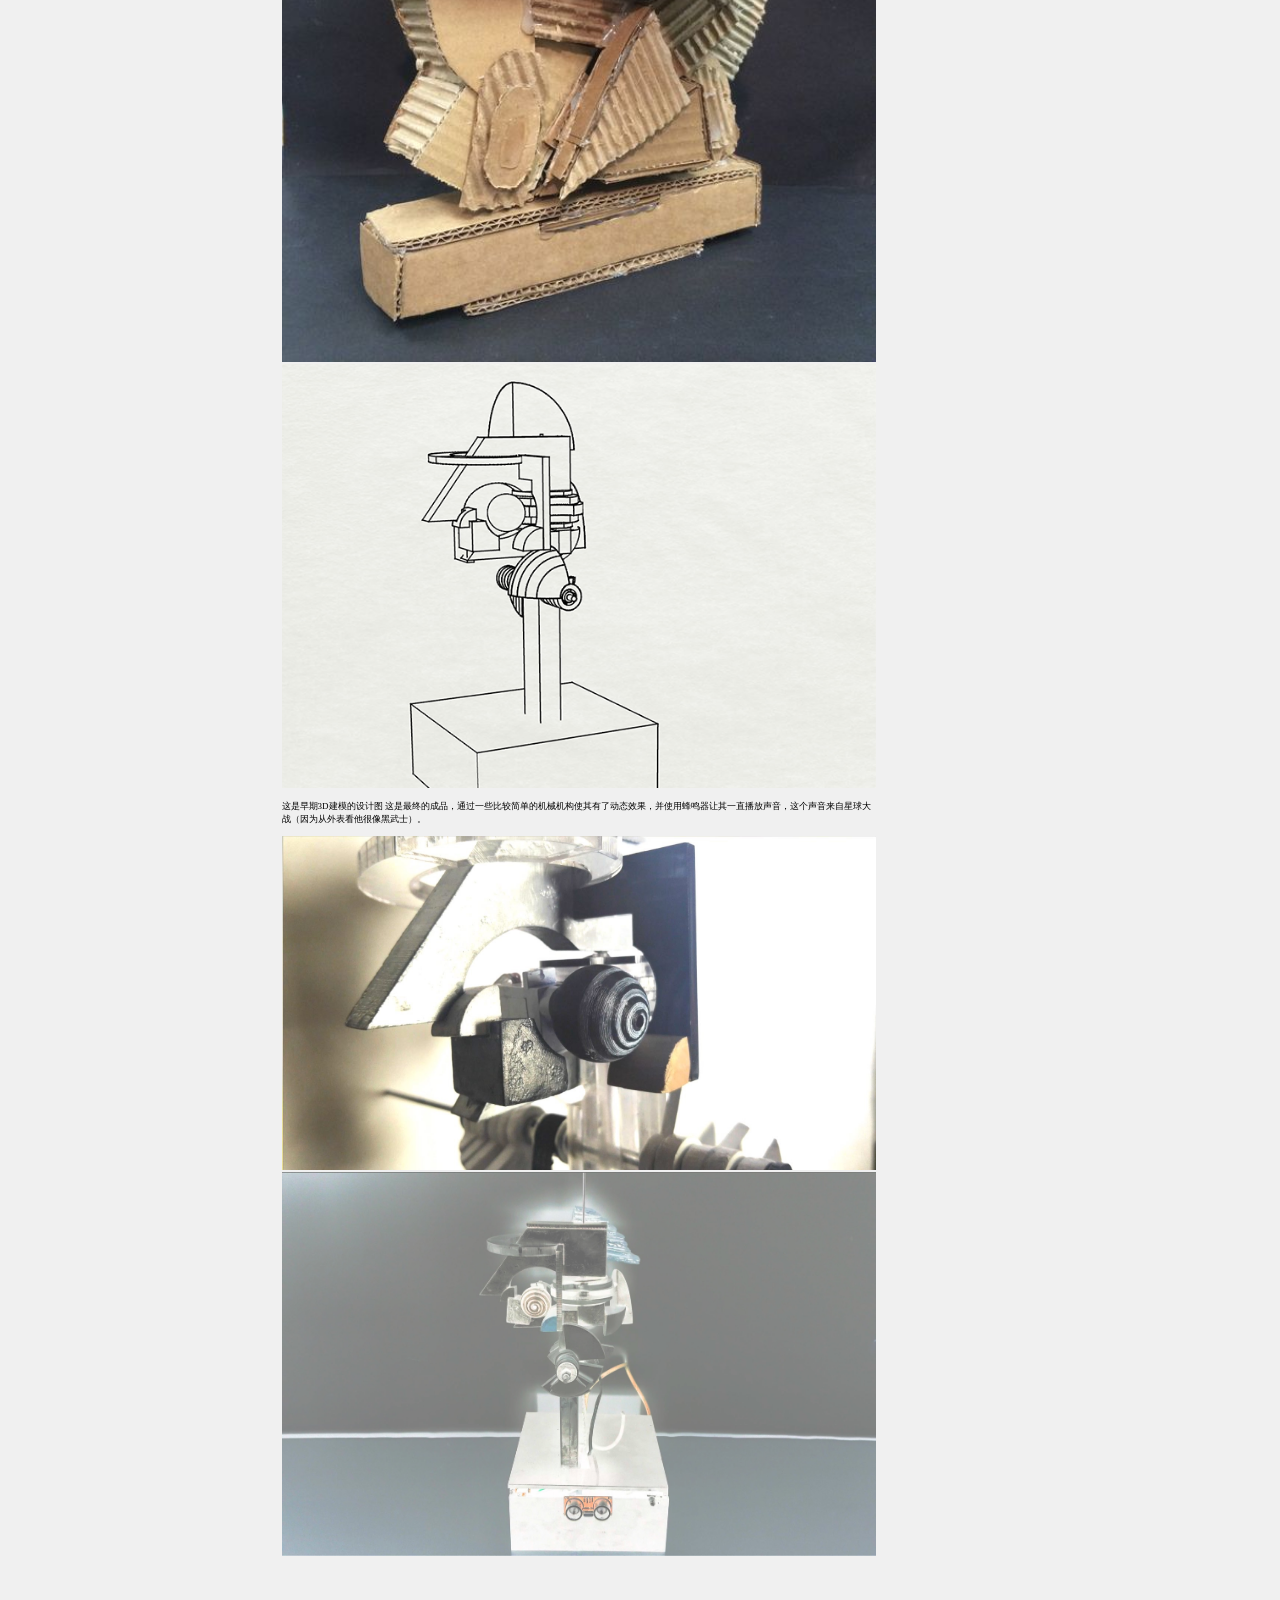
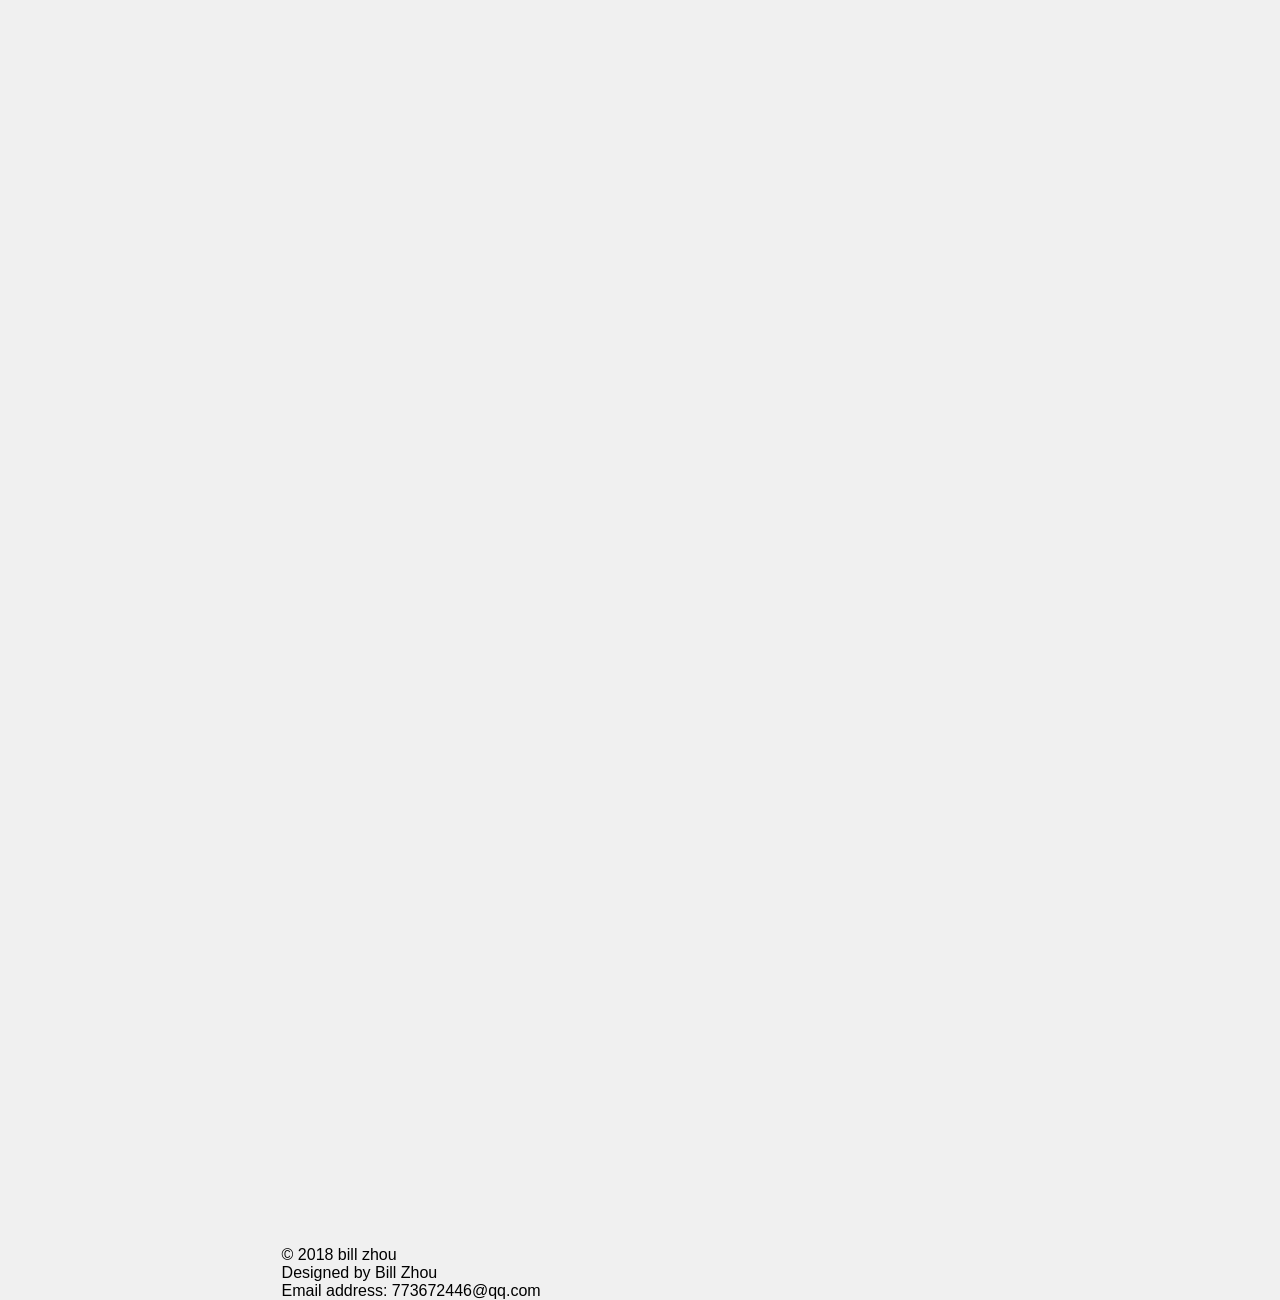
<file: work2.html>
<!DOCTYPE html>
<html>
	<head>
		<meta charset="UTF-8">
		<meta name="viewport" content="width=device-width, initial-scale=1"/>
		<title>Bill Zhou</title>
 		<link rel="stylesheet" type="text/css" href="workstyle.css" />
 	 			<div id = "header">
				<img id="logo" src="images/logo__.png"> 
				<div id="nav">
					<ul>
						<li><a href="index.html"> HOME</a> </li>
						<li><a href="work.html"> WORK</a> </li>
						<li><a href="diary.html"> DIARY</a> </li>
						<li><a href="about.html"> ABOUT</a> </li>
					</ul>
				</div>
			</div>
	</head>
	<body>

<!-- 		<div id = "header">
			<img id="logo" src="/Users/billzhou/Desktop/BillTools4/images/logo__.png">        click logo to go back to home page-
			<div id = "m">
					<div id ="m1"><span>Click Me </span></div>           4 menu buttons  
					<div id ="m2"><a href="#diary">WORK</a></div>
					<div id ="m3">ArtDiary</div>
					<div id ="m4">Me</div>
			</div>
		</div> -->
		<!-- try using list element-->




		<div id ="pageb1">   <!-- zuoping yemian-->
			<p style ="font-size: 13px;margin-left:-96%;">无题</p>
			<div id = "worktext">
				</br><hr /></br>
				<p>
这是一件期望表现立体主义风格的雕塑，参考了一些立体主义作品。打算将自己的头像进行几何化处理，用比较简单的集合立体图形构建出自我，这个头像雕塑没有正面，从每一个面看过去都是一个“正面”。</p>
				<img src="images/jessie1.jpg" style = "width:60%;margin-left:0%;">
				<img src="images/jessie2.jpeg" style = "width:60%;margin-left:0%;">
				<img src="images/jessie3.jpg" style = "width:100%;margin-left:0%;">
<img src="images/2.png" style = "width:100%;margin-left:0%;"><br></br><p>
这是早期3D建模的设计图
这是最终的成品，通过一些比较简单的机械机构使其有了动态效果，并使用蜂鸣器让其一直播放声音，这个声音来自星球大战（因为从外表看他很像黑武士）。
				</p></br>
				<img src="images/jessie4.jpeg" style = "width:100%;margin-left:0%;">				
				<img src="images/jessie5.png" style = "width:100%;margin-left:0%;">
			</div>
		</div>

		<div id = "footerba" style = "clear:both;
visibility: visible;
width:80%;
height:auto;
bottom:-400%;
left:22%;
text-align: left;
text-decoration: none;
text-decoration-style: none;
text-decoration-color: none;
font-family: Arial;
position:absolute;
float:left;
z-index: 10;
position:absolute;
color:black;
background-color: transparent;">
 			<p>© 2018 bill zhou</p>
 			<p>Designed by Bill Zhou</p>
  			<p>Email address: 773672446@qq.com </p>
		</div>


<!-- 		<page id = "pagec">
			<h1>小练习</h1>
		</page>

		<page id = "paged">
			<h1>呵呵呵</h1>
		</page> -->
<script >
	//menu1
	// document.getElementById("m1").addEventListener("click", mouseon1);
	// function mouseon1() {
 //    document.getElementById("animation").style.visibility= "visible";
 //    }


 //    document.getElementById("m2").addEventListener("click", mouseon2);
	// function mouseon2() {
 //    document.getElementById("imgstrm").style.visibility= "visible";
	// }

	// document.getElementById("m3").addEventListener("click", mouseon3);
	// function mouseon3() {
 //    document.getElementById("diary").style.visibility= "visible";
	// }

	// document.getElementById("m4").addEventListener("click", mouseon4);
	// function mouseon4() {
 //    document.getElementById("aboutme").style.visibility= "visible";
	// }
	// function checkloop() {  
 //  // Do whatever  

    //  document.getElementById("aboutme").inner += "Moused over!<br>";
   	// requestAnimationFrame(checkloop);  
 //  // Do something animate      


	 // }
	 // requestAnimationFram(checkloop);  

 //    document.getElementById("m2").addEventListener("mouseout", mouseon1);
	// function mouseon1() {
 //    document.getElementById("imgstrm").style.visibility= "hidden";
 //    }
 //    document.getElementById("m1").addEventListener("mouseout", mouseout1);
	// function mouseout1() {
 //    document.getElementById("m1").style.background = "white";}
 //    //menu2
 //    document.getElementById("m2").addEventListener("mouseover", mouseon2);
	// function mouseon2() {
 //    document.getElementById("m2").style.background = "black";}
 //    document.getElementById("m2").addEventListener("mouseout", mouseout2);
	// function mouseout2() {
 //    document.getElementById("m2").style.background = "white";}
 //    //menu3
 //    document.getElementById("m3").addEventListener("mouseover", mouseon3);
	// function mouseon3() {
 //    document.getElementById("m3").style.background = "black";}
 //    document.getElementById("m3").addEventListener("mouseout", mouseout3);
	// function mouseout3() {
 //    document.getElementById("m3").style.background = "white";}
 //    //menu4
 //    document.getElementById("m4").addEventListener("mouseover", mouseon4);
	// function mouseon4() {
 //    document.getElementById("m4").style.background = "black";}
 //    document.getElementById("m4").addEventListener("mouseout", mouseout4);
	// function mouseout4() {
 //    document.getElementById("m4").style.background = "white";}
</script>


	</body>
</html>
</file>
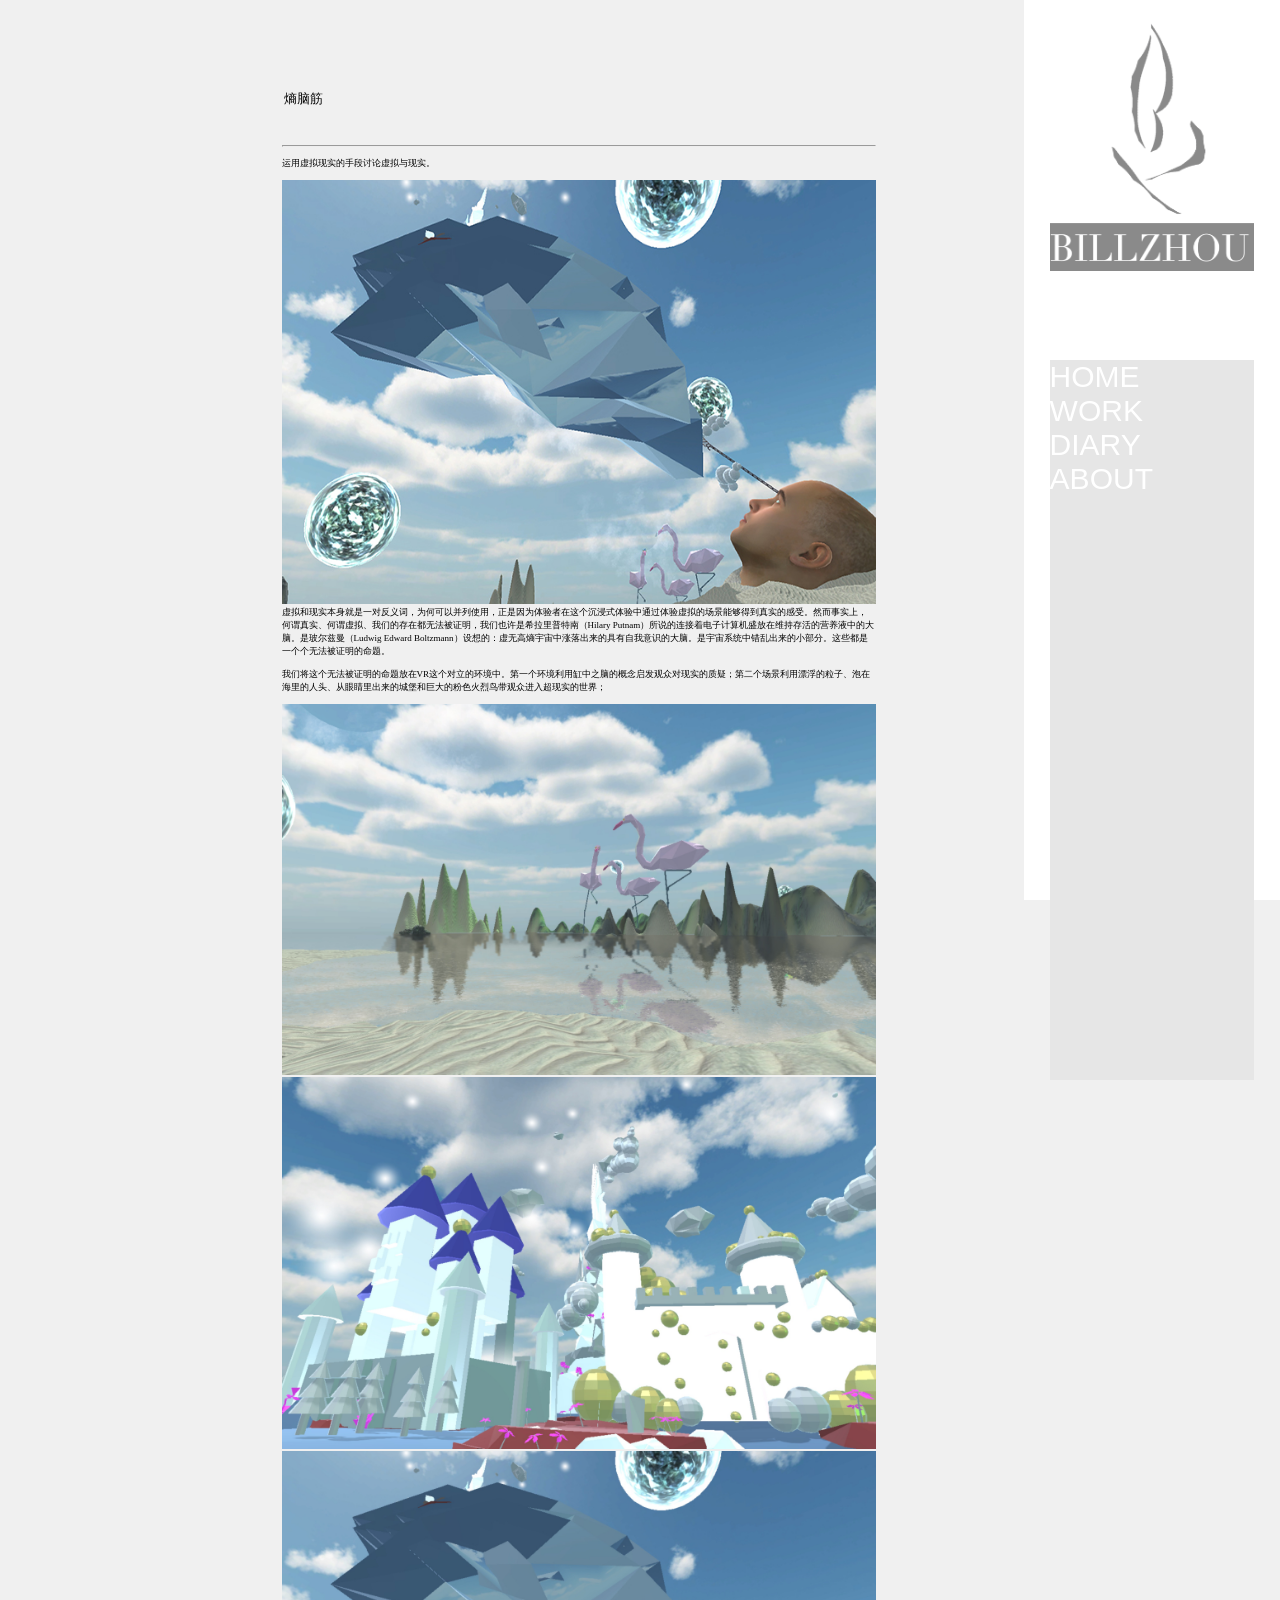
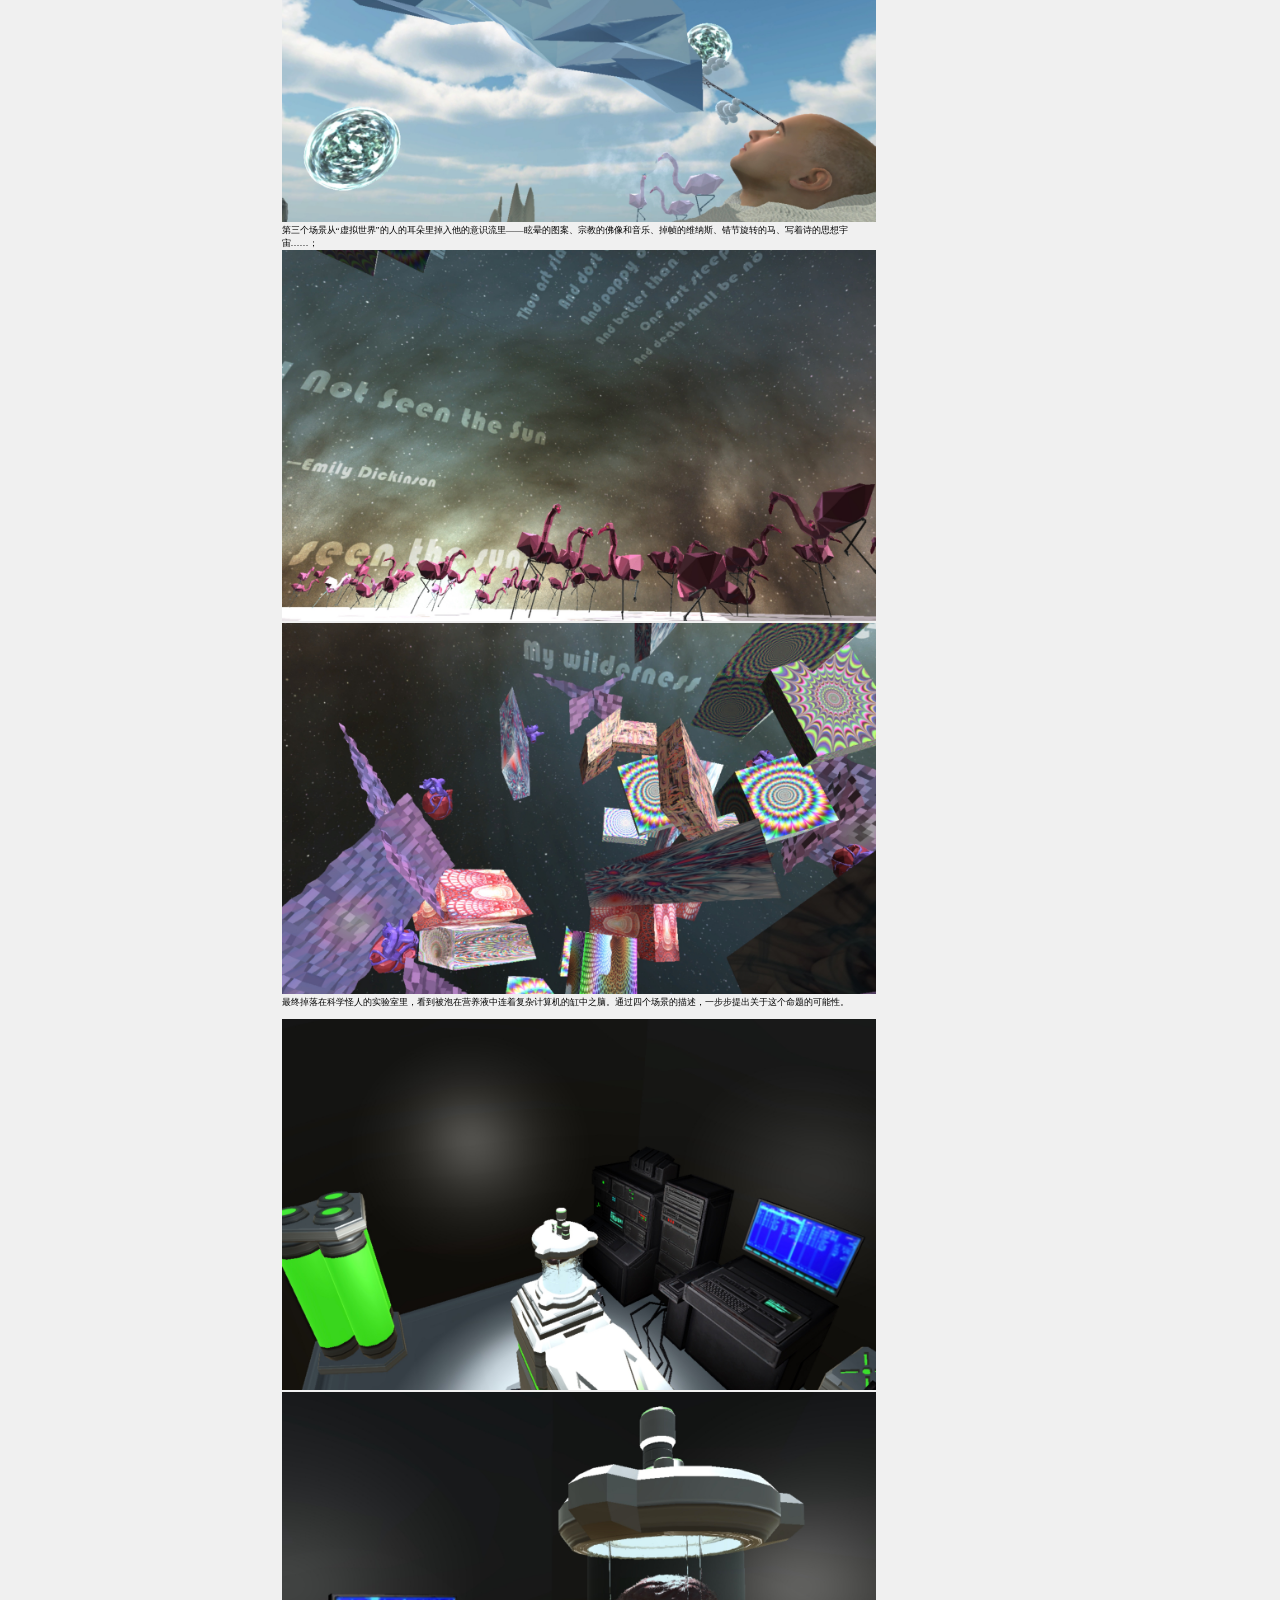
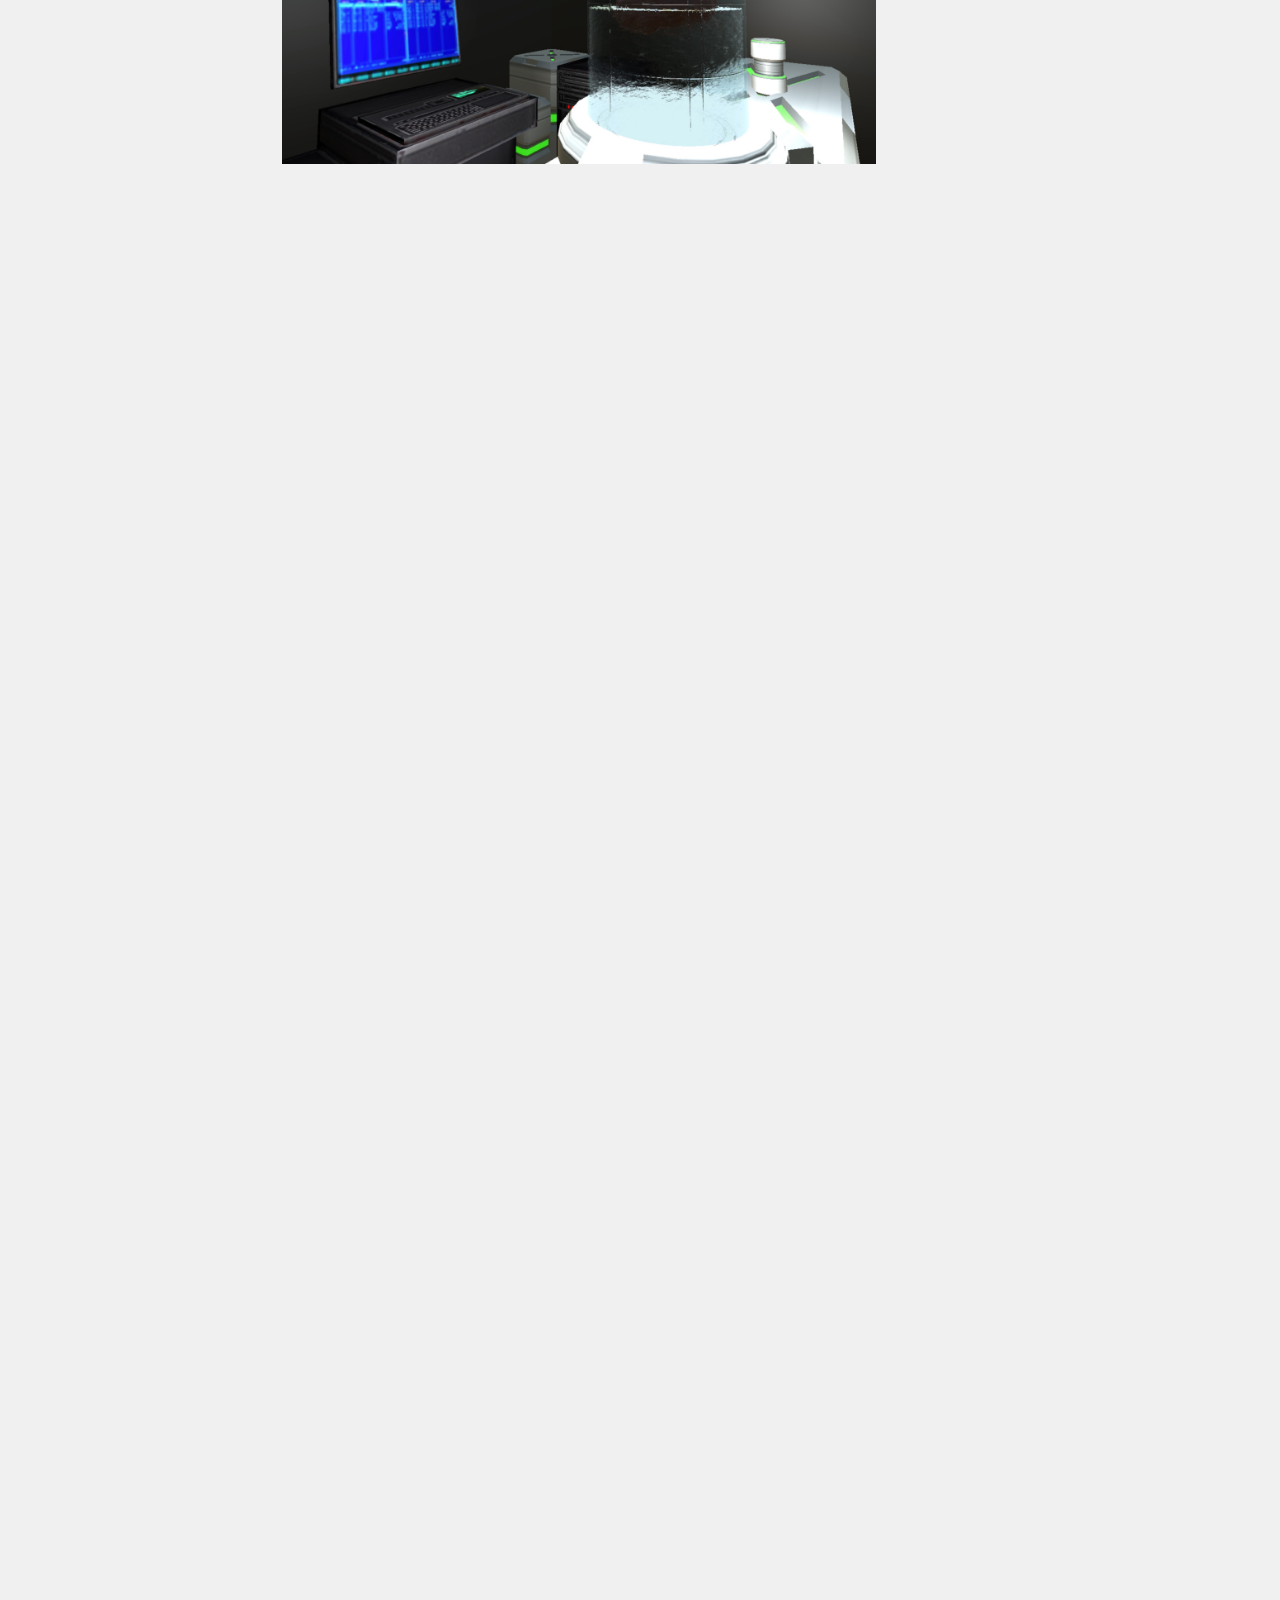
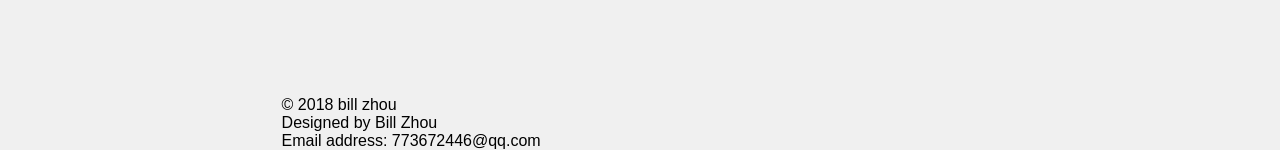
<file: work3.html>
<!DOCTYPE html>
<html>
	<head>
		<meta charset="UTF-8">
		<meta name="viewport" content="width=device-width, initial-scale=1"/>
		<title>Bill Zhou</title>
 		<link rel="stylesheet" type="text/css" href="workstyle.css" />
 				<div id = "header">
			<img id="logo" src="images/logo__.png"> 

			<div id="nav">
				<ul>
					<li><a href="index.html"> HOME</a> </li>
					<li><a href="work.html"> WORK</a> </li>
					<li><a href="diary.html"> DIARY</a> </li>
					<li><a href="about.html"> ABOUT</a> </li>
				</ul>
			</div>

		</div>
	</head>
	<body>

<!-- 		<div id = "header">
			<img id="logo" src="/Users/billzhou/Desktop/BillTools4/images/logo__.png">        click logo to go back to home page-
			<div id = "m">
					<div id ="m1"><span>Click Me </span></div>           4 menu buttons  
					<div id ="m2"><a href="#diary">WORK</a></div>
					<div id ="m3">ArtDiary</div>
					<div id ="m4">Me</div>
			</div>
		</div> -->
		<!-- try using list element-->




		<div id ="pageb1">   <!-- zuoping yemian-->
			<p style ="font-size: 13px;margin-left: -94%;">熵脑筋</p>
			<div id = "worktext">
				</br><hr /></br>
				<p>运用虚拟现实的手段讨论虚拟与现实。<br></br>
				<img src="images/vr.jpg" style = "width:100%;margin-left:0%;">
虚拟和现实本身就是一对反义词，为何可以并列使用，正是因为体验者在这个沉浸式体验中通过体验虚拟的场景能够得到真实的感受。然而事实上，何谓真实、何谓虚拟、我们的存在都无法被证明，我们也许是希拉里普特南（Hilary Putnam）所说的连接着电子计算机盛放在维持存活的营养液中的大脑。是玻尔兹曼（Ludwig Edward Boltzmann）设想的：虚无高熵宇宙中涨落出来的具有自我意识的大脑。是宇宙系统中错乱出来的小部分。这些都是一个个无法被证明的命题。</p><br>

<p>我们将这个无法被证明的命题放在VR这个对立的环境中。第一个环境利用缸中之脑的概念启发观众对现实的质疑；第二个场景利用漂浮的粒子、泡在海里的人头、从眼睛里出来的城堡和巨大的粉色火烈鸟带观众进入超现实的世界；</p><br>
<img src="images/vr1.jpg" style = "width:100%;margin-left:0%;">
<img src="images/vr2.jpg" style = "width:100%;margin-left:0%;">
<img src="images/vr3.jpg" style = "width:100%;margin-left:0%;">
<br><p>第三个场景从“虚拟世界”的人的耳朵里掉入他的意识流里——眩晕的图案、宗教的佛像和音乐、掉帧的维纳斯、错节旋转的马、写着诗的思想宇宙……；</p>
<img src="images/vr4.jpg" style = "width:100%;margin-left:0%;">
<img src="images/vr5.jpg" style = "width:100%;margin-left:0%;">

<p>最终掉落在科学怪人的实验室里，看到被泡在营养液中连着复杂计算机的缸中之脑。通过四个场景的描述，一步步提出关于这个命题的可能性。</p><br>
<img src="images/vr6.jpg" style = "width:100%;margin-left:0%;">
<img src="images/vr7.jpg" style = "width:100%;margin-left:0%;">
			</div>
		</div>

		<div id = "footerba" style = "clear:both;
visibility: visible;
width:80%;
height:auto;
bottom:-450%;
left:22%;
text-align: left;
text-decoration: none;
text-decoration-style: none;
text-decoration-color: none;
font-family: Arial;
position:absolute;
float:left;
z-index: 10;
position:absolute;
color:black;
background-color: transparent;">
 			<p>© 2018 bill zhou</p>
 			<p>Designed by Bill Zhou</p>
  			<p>Email address: 773672446@qq.com </p>
		</div>


<!-- 		<page id = "pagec">
			<h1>小练习</h1>
		</page>

		<page id = "paged">
			<h1>呵呵呵</h1>
		</page> -->
<script >
	//menu1
	// document.getElementById("m1").addEventListener("click", mouseon1);
	// function mouseon1() {
 //    document.getElementById("animation").style.visibility= "visible";
 //    }


 //    document.getElementById("m2").addEventListener("click", mouseon2);
	// function mouseon2() {
 //    document.getElementById("imgstrm").style.visibility= "visible";
	// }

	// document.getElementById("m3").addEventListener("click", mouseon3);
	// function mouseon3() {
 //    document.getElementById("diary").style.visibility= "visible";
	// }

	// document.getElementById("m4").addEventListener("click", mouseon4);
	// function mouseon4() {
 //    document.getElementById("aboutme").style.visibility= "visible";
	// }
	// function checkloop() {  
 //  // Do whatever  

    //  document.getElementById("aboutme").inner += "Moused over!<br>";
   	// requestAnimationFrame(checkloop);  
 //  // Do something animate      


	 // }
	 // requestAnimationFram(checkloop);  

 //    document.getElementById("m2").addEventListener("mouseout", mouseon1);
	// function mouseon1() {
 //    document.getElementById("imgstrm").style.visibility= "hidden";
 //    }
 //    document.getElementById("m1").addEventListener("mouseout", mouseout1);
	// function mouseout1() {
 //    document.getElementById("m1").style.background = "white";}
 //    //menu2
 //    document.getElementById("m2").addEventListener("mouseover", mouseon2);
	// function mouseon2() {
 //    document.getElementById("m2").style.background = "black";}
 //    document.getElementById("m2").addEventListener("mouseout", mouseout2);
	// function mouseout2() {
 //    document.getElementById("m2").style.background = "white";}
 //    //menu3
 //    document.getElementById("m3").addEventListener("mouseover", mouseon3);
	// function mouseon3() {
 //    document.getElementById("m3").style.background = "black";}
 //    document.getElementById("m3").addEventListener("mouseout", mouseout3);
	// function mouseout3() {
 //    document.getElementById("m3").style.background = "white";}
 //    //menu4
 //    document.getElementById("m4").addEventListener("mouseover", mouseon4);
	// function mouseon4() {
 //    document.getElementById("m4").style.background = "black";}
 //    document.getElementById("m4").addEventListener("mouseout", mouseout4);
	// function mouseout4() {
 //    document.getElementById("m4").style.background = "white";}
</script>


	</body>
</html>
</file>
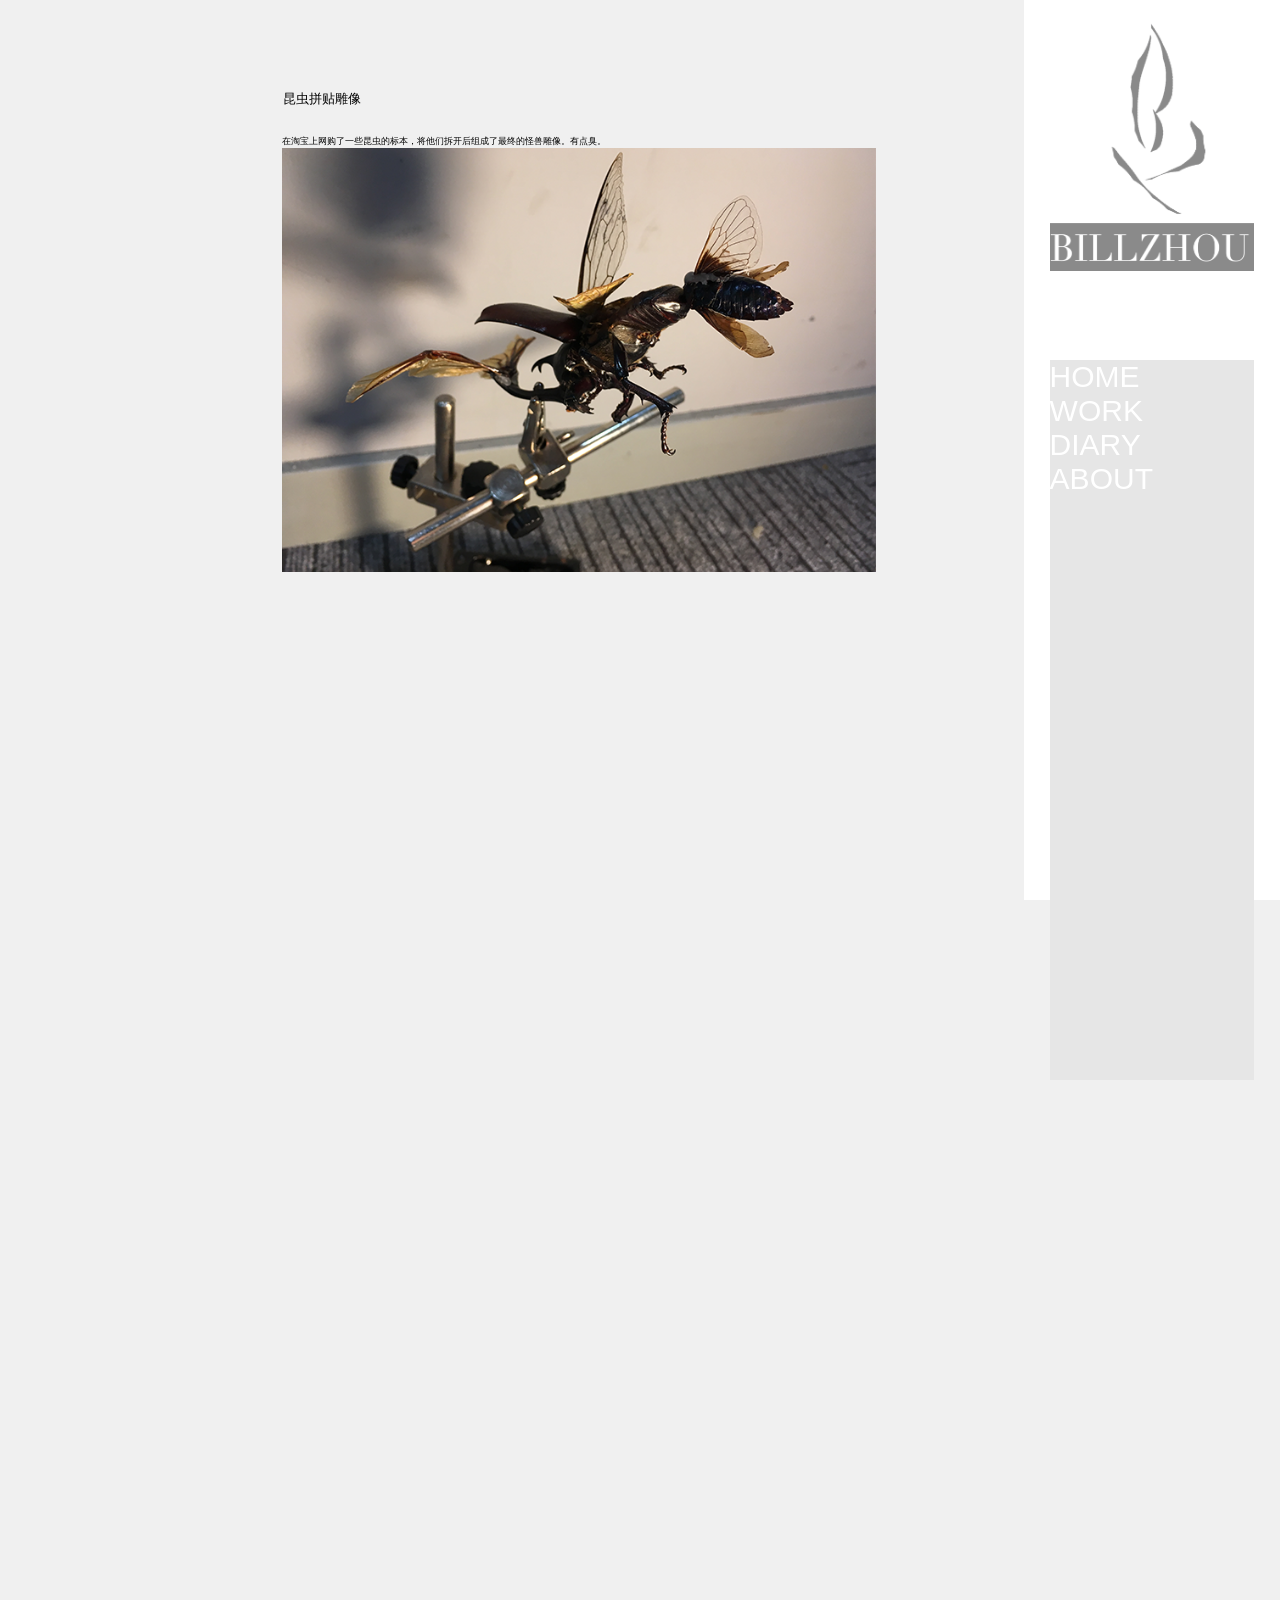
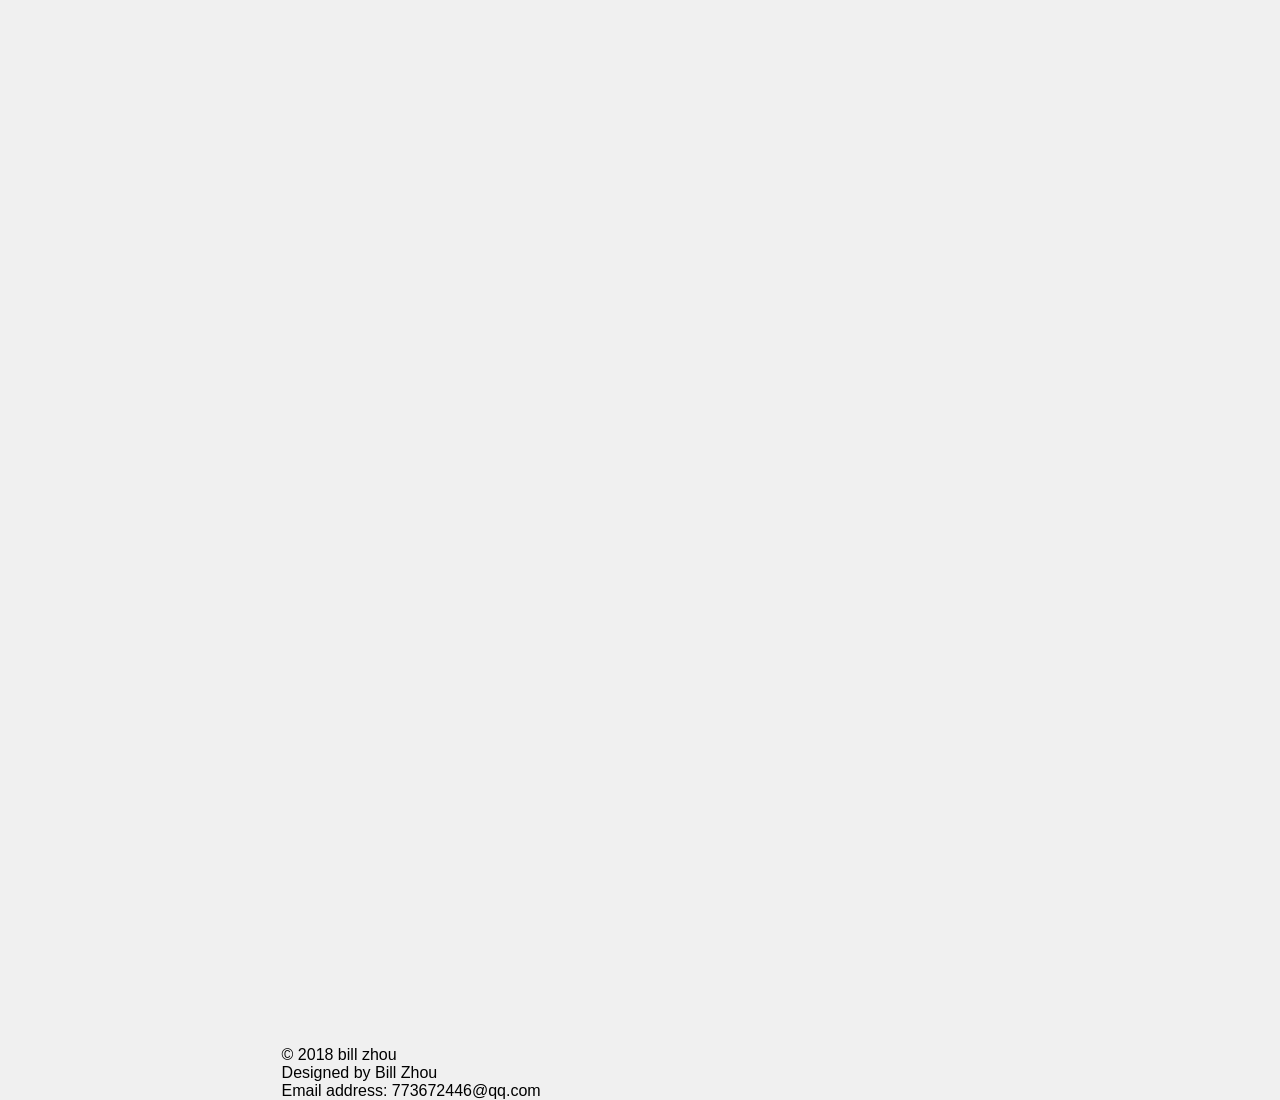
<file: work6.html>
<!DOCTYPE html>
<html>
	<head>
		<meta charset="UTF-8">
		<meta name="viewport" content="width=device-width, initial-scale=1"/>
		<title>Bill Zhou</title>
 		<link rel="stylesheet" type="text/css" href="workstyle.css" />
 				<div id = "header">
			<img id="logo" src="images/logo__.png"> 

			<div id="nav">
				<ul>
					<li><a href="index.html"> HOME</a> </li>
					<li><a href="work.html"> WORK</a> </li>
					<li><a href="diary.html"> DIARY</a> </li>
					<li><a href="about.html"> ABOUT</a> </li>
				</ul>
			</div>

		</div>
	</head>
	<body>

<!-- 		<div id = "header">
			<img id="logo" src="/Users/billzhou/Desktop/BillTools4/images/logo__.png">        click logo to go back to home page-
			<div id = "m">
					<div id ="m1"><span>Click Me </span></div>           4 menu buttons  
					<div id ="m2"><a href="#diary">WORK</a></div>
					<div id ="m3">ArtDiary</div>
					<div id ="m4">Me</div>
			</div>
		</div> -->
		<!-- try using list element-->




		<div id ="pageb1">   <!-- zuoping yemian-->
			<p style ="font-size: 13px;margin-left: -89%;">昆虫拼贴雕像</p>
			<div id = "worktext">
				<p>
					在淘宝上网购了一些昆虫的标本，将他们拆开后组成了最终的怪兽雕像。有点臭。
				</p>
				<img src="images/6.png" style = "width:100%;margin-left:0%;">
			</div>
		</div>

		<div id = "footerba" style = "clear:both;
visibility: visible;
width:80%;
height:auto;
bottom:-200%;
left:22%;
text-align: left;
text-decoration: none;
text-decoration-style: none;
text-decoration-color: none;
font-family: Arial;
position:absolute;
float:left;
z-index: 10;
position:absolute;
color:black;
background-color: transparent;">
 			<p>© 2018 bill zhou</p>
 			<p>Designed by Bill Zhou</p>
  			<p>Email address: 773672446@qq.com </p>
		</div>


<!-- 		<page id = "pagec">
			<h1>小练习</h1>
		</page>

		<page id = "paged">
			<h1>呵呵呵</h1>
		</page> -->
<script >
	//menu1
	// document.getElementById("m1").addEventListener("click", mouseon1);
	// function mouseon1() {
 //    document.getElementById("animation").style.visibility= "visible";
 //    }


 //    document.getElementById("m2").addEventListener("click", mouseon2);
	// function mouseon2() {
 //    document.getElementById("imgstrm").style.visibility= "visible";
	// }

	// document.getElementById("m3").addEventListener("click", mouseon3);
	// function mouseon3() {
 //    document.getElementById("diary").style.visibility= "visible";
	// }

	// document.getElementById("m4").addEventListener("click", mouseon4);
	// function mouseon4() {
 //    document.getElementById("aboutme").style.visibility= "visible";
	// }
	// function checkloop() {  
 //  // Do whatever  

    //  document.getElementById("aboutme").inner += "Moused over!<br>";
   	// requestAnimationFrame(checkloop);  
 //  // Do something animate      


	 // }
	 // requestAnimationFram(checkloop);  

 //    document.getElementById("m2").addEventListener("mouseout", mouseon1);
	// function mouseon1() {
 //    document.getElementById("imgstrm").style.visibility= "hidden";
 //    }
 //    document.getElementById("m1").addEventListener("mouseout", mouseout1);
	// function mouseout1() {
 //    document.getElementById("m1").style.background = "white";}
 //    //menu2
 //    document.getElementById("m2").addEventListener("mouseover", mouseon2);
	// function mouseon2() {
 //    document.getElementById("m2").style.background = "black";}
 //    document.getElementById("m2").addEventListener("mouseout", mouseout2);
	// function mouseout2() {
 //    document.getElementById("m2").style.background = "white";}
 //    //menu3
 //    document.getElementById("m3").addEventListener("mouseover", mouseon3);
	// function mouseon3() {
 //    document.getElementById("m3").style.background = "black";}
 //    document.getElementById("m3").addEventListener("mouseout", mouseout3);
	// function mouseout3() {
 //    document.getElementById("m3").style.background = "white";}
 //    //menu4
 //    document.getElementById("m4").addEventListener("mouseover", mouseon4);
	// function mouseon4() {
 //    document.getElementById("m4").style.background = "black";}
 //    document.getElementById("m4").addEventListener("mouseout", mouseout4);
	// function mouseout4() {
 //    document.getElementById("m4").style.background = "white";}
</script>


	</body>
</html>
</file>
<file: personalwebsite.css>
*{
	background-color: #F0F0F0;
	margin:0px;
	padding: 0px;
	font-family: Arial;
}
#header{
width:20%;
height:100%;
background-color:white;
position:fixed;
right:0px;
z-index:1;
	 }

#logo{
width:80%;
height:auto;
background-color:transparent;
position:absolute;
right:10%;
top:2%;
z-index: 2;
	 }

#nav{
width:80%;
height:80%;
background-color:#E6E6E6;
position:absolute;
right:10%;
top:40%;
z-index: 3;
font-family: Arial;
	 }
#nav ul{
right:2%;
width:16%;
position:fixed;
list-style: none;
margin:auto;
top:40%;
background-color: transparent;
}
#nav ul li{
width:100%;
font-size: 30px;
background-color:#E6E6E6;
text-decoration: none;
text-align:left;
}

#nav ul li a{
right:0%;
color:white;
background-color:#E6E6E6; 
text-decoration: none;
text-align:left;
/*padding-top: 2%;
padding-left: 2%;*/

}
#nav ul li:hover{
background-color: white;
}

#nav ul li:hover>a{
	color:black;
            background:white;
        }
/*#nav ul li a:hover{
color:black;

background-color:transparent;
}*/



#pagea{
	


	position:absolute;
	width:48%;
	height:150%;
	left:22%;
	top:10%;
	border-style:solid;
    border-width:2px;
    border-color: black;
    color:black;
	text-align: left;
	text-decoration: none;
	text-decoration-style: none;
	text-decoration-color: none;
}

#pageb{

	display: -webkit-flex;
    display: flex;
	width:58%;
	height:150%;
/*	background-color:#E6E6E6;*/
	position:absolute;
	left:22%;
	z-index:4;
}
#pageb1{
	position:absolute;
	width:48%;
	height:150%;
	left:22%;
	top:10%;
	border-style:solid;
    border-width:2px;
    border-color: black;
    color:black;
	text-align: left;
	text-decoration: none;
	text-decoration-style: none;
	text-decoration-color: none;
}
#pageb1 p{
font-family: Didot;
text-align: center;
display: block;
}
#worktext p{

font-size: 9px;
width:50%;
left:25%;
text-align: left;
background-color:none;
z-index: 10;
position: absolute;
top:2%;
}
#footerba{
clear:both;
visibility: visible;
width:80%;
height:auto;
bottom:00%;
left:22%;
text-align: left;
text-decoration: none;
text-decoration-style: none;
text-decoration-color: none;
font-family: Arial;
position:absolute;
float:left;
z-index: 10;
position:absolute;
color:black;
background-color: transparent;
}




#pagec{
	display: -webkit-flex;
    display: flex;
	background-color:none;
	position:absolute;
	width:48%;
	height:240%;
	left:22%;
	top:10%;
	z-index:4;
	display: block;
/*	border-style:solid;
    border-width:2px;
    border-color: black;*/
    color:black;
	text-align: left;
	text-decoration: none;
	text-decoration-style: none;
	text-decoration-color: none;
}
#pagec p{
font-family: Didot;
text-align: center;
display: block;
}
#exhibits p{
font-size: 9px;
width:50%;
left:0%;
text-align: left;
background-color:none;
z-index: -5;
position: absolute;
top:2%;
}
#movierecord p{
position: absolute;
right:-10%;
top:2%;
font-size: 9px;
width:50%;
text-align: left;
background-color:none;
}
#footerc{
clear:both;
visibility: visible;
width:80%;
height:auto;
bottom:-400%;
left:22%;
text-align: left;
text-decoration: none;
text-decoration-style: none;
text-decoration-color: none;
font-family: Arial;
position:absolute;
float:left;
z-index: -10;
position:absolute;
color:black;
background-color: transparent;
}




#paged{
	background-color: none;
/*	border-style:solid;
    border-width:2px;
    border-color: black;*/
	display: -webkit-flex;
    display: flex;
	position:absolute;
	width:48%;
	height:150%;
	left:22%;
	top:20%;
	z-index:4;
	display: block;
	color:black;
	text-align: left;
	text-decoration: none;
	text-decoration-style: none;
	text-decoration-color: none;
}
#paged h4{


}
#paged p{
font-family: Didot;
text-align: center;
display: block;

}
#meimg{
width:25%;
height:auto;
margin-left:38%;
margin-top: 5%;
margin-bottom:5%; 
}
#qrcode{
visibility:visible;
width:25%;
height:auto;
margin-left:38%;
position:absolute;
left:0;
top:2%;
}
#qrcode:hover{
visibility:hidden;
}



footer{
clear:both;
visibility: visible;
width:80%;
height:auto;
bottom:-100%;
left:22%;
text-align: left;
text-decoration: none;
text-decoration-style: none;
text-decoration-color: none;
font-family: Arial;
position:absolute;
float:left;
z-index: 4;
position:absolute;
color:black;
}
footer p{
color:black;
text-decoration: none;
text-decoration: none;
text-decoration-style: none;
text-decoration-color: none;
}
footer p a{
color:black;
text-decoration: none;
}


#pageb div{


z-index: 2;
}
#pageb div:hover{
background-color:black; 
filter:alpha(opacity=60);
opacity: .6
z-index:3;
}
#pageb img:hover{
width:40%;
z-index:3;

}
#img1{
/*	animation: myfirst 5s;
    -webkit-animation: myfirst 5s;  Safari 与 Chrome 
    -webkit-animation-iteration-count:infinite;*/
	width:28%;
	height:auto;
	background-color: white;
	position:absolute;
	top:5%;
	left:5%;
	z-index:2;
}
#img2{
/*	animation: myfirst 5s;
    -webkit-animation: myfirst 5s;  Safari 与 Chrome 
	-webkit-animation-iteration-count:infinite;*/
	width:28%;
	height:auto;
	background-color: white;
	position:absolute;
	top:5%;
	left:36%;
	z-index:2;
}
#img3{
/*	animation: myfirst 5s;
    -webkit-animation: myfirst 5s;  Safari 与 Chrome 
	-webkit-animation-iteration-count:infinite;*/
	width:28%;
	height:auto;
	background-color: white;
	position:absolute;
	top:5%;
	right:5%;
	z-index:2;
}

#img4{
/*		animation: myfirst1 5s;
    -webkit-animation: myfirst1 5s;  Safari 与 Chrome 
	-webkit-animation-iteration-count:infinite;*/
	width:28%;
	height:auto;
	background-color: white;
	position:absolute;
	top:28%;
	left:5%;
	z-index:2;
}
#img5{
/*		animation: myfirst1 5s;
    -webkit-animation: myfirst1 5s;  Safari 与 Chrome 
	-webkit-animation-iteration-count:infinite;*/
	width:28%;
	height:auto;
	background-color: white;
	position:absolute;
	top:28%;
	left:36%;
	z-index:2;
}
#img6{
/*			animation: myfirst1 5s;
    -webkit-animation: myfirst1 5s;  Safari 与 Chrome 
	-webkit-animation-iteration-count:infinite;*/
	width:28%;
	height:auto;
	background-color: white;
	position:absolute;
	top:28%;
	right:5%;
	z-index:2;
}
#img7{
/*			animation: myfirst2 5s;
    -webkit-animation: myfirst2 5s;  Safari 与 Chrome 
	-webkit-animation-iteration-count:infinite;*/
	width:28%;
	height:auto;
	background-color: white;
	position:absolute;
	top:51%;
	left:5%;
	z-index:2;
}
#img8{
/*			animation: myfirst2 5s;
    -webkit-animation: myfirst2 5s;  Safari 与 Chrome 
	-webkit-animation-iteration-count:infinite;*/
	width:28%;
	height:auto;
	background-color: white;
	position:absolute;
	top:51%;
	left:36%;
	z-index:2;
}
#img9{
/*			animation: myfirst2 5s;
    -webkit-animation: myfirst2 5s;  Safari 与 Chrome 
	-webkit-animation-iteration-count:infinite;*/
	width:28%;
	height:auto;
	background-color: white;
	position:absolute;
	top:51%;
	right:5%;
	z-index:2;
}
#img10{
/*			animation: myfirst3 5s;
    -webkit-animation: myfirst3 5s;  Safari 与 Chrome 
	-webkit-animation-iteration-count:infinite;*/
	width:28%;
	height:auto;
	background-color: white;
	position:absolute;
	top:74%;
	left:5%;
	z-index:2;
}
#img11{
/*			animation: myfirst3 5s;
    -webkit-animation: myfirst3 5s;  Safari 与 Chrome 
	-webkit-animation-iteration-count:infinite;*/
	width:28%;
	height:auto;
	background-color: white;
	position:absolute;
	top:74%;
	left:36%;
	z-index:2;
}
#img12{
/*			animation: myfirst3 5s;
    -webkit-animation: myfirst3 5s;  Safari 与 Chrome 
	-webkit-animation-iteration-count:infinite;*/
	width:28%;
	height:auto;
	background-color: white;
	position:absolute;
	top:74%;
	right:5%;
	z-index:2;
}
</file>
<file: workstyle.css>
*{
	background-color: #F0F0F0;
	margin:0px;
	padding: 0px;
	font-family: Arial;
}
#header{
width:20%;
height:100%;
background-color:white;
position:fixed;
right:0px;
z-index:1;
	 }

#logo{
width:80%;
height:auto;
background-color:transparent;
position:absolute;
right:10%;
top:2%;
z-index: 2;
	 }

#nav{
width:80%;
height:80%;
background-color:#E6E6E6;
position:absolute;
right:10%;
top:40%;
z-index: 3;
font-family: Arial;
	 }
#nav ul{
right:2%;
width:16%;
position:fixed;
list-style: none;
margin:auto;
top:40%;
background-color: transparent;
}
#nav ul li{
width:100%;
font-size: 30px;
background-color:#E6E6E6;
text-decoration: none;
text-align:left;
}

#nav ul li a{
right:0%;
color:white;
background-color:#E6E6E6; 
text-decoration: none;
text-align:left;
/*padding-top: 2%;
padding-left: 2%;*/

}
#nav ul li:hover{
background-color: white;
}

#nav ul li:hover>a{
	color:black;
            background:white;
        }
/*#nav ul li a:hover{
color:black;

background-color:transparent;
}*/



#pagea{
	position:absolute;
	width:48%;
	height:150%;
	left:22%;
	top:10%;
	border-style:solid;
    border-width:2px;
    border-color: black;
    color:black;
	text-align: left;
	text-decoration: none;
	text-decoration-style: none;
	text-decoration-color: none;
}

#pageb{

	display: -webkit-flex;
    display: flex;
	width:58%;
	height:150%;
/*	background-color:#E6E6E6;*/
	position:absolute;
	left:22%;
	z-index:4;
}
#pageb1{
	position:absolute;
	width:58%;
	height:250%;
	left:22%;
	top:10%;
/*	border-style:solid;
    border-width:2px;
    border-color: black;*/
    color:black;
	text-align: left;
	text-decoration: none;
	text-decoration-style: none;
	text-decoration-color: none;
}
#pageb1 p{
font-family: Didot;
text-align: center;
display: block;
}
#worktext{

font-size: 9px;
width:80%;
left:0%;
position: absolute;
text-align: left;
background-color:none;
z-index: 10;
top:2%;
}
#worktext p{
text-align: left;

}
#worktext img{

}

#footerba{
clear:both;
visibility: visible;
width:80%;
height:auto;
bottom:-300%;
left:22%;
text-align: left;
text-decoration: none;
text-decoration-style: none;
text-decoration-color: none;
font-family: Arial;
position:absolute;
float:left;
z-index: 10;
position:absolute;
color:black;
background-color: transparent;
}




#pagec{
	display: -webkit-flex;
    display: flex;
	background-color:none;
	position:absolute;
	width:48%;
	height:240%;
	left:22%;
	top:10%;
	z-index:4;
	display: block;
/*	border-style:solid;
    border-width:2px;
    border-color: black;*/
    color:black;
	text-align: left;
	text-decoration: none;
	text-decoration-style: none;
	text-decoration-color: none;
}







#pageb img:hover{
width:40%;
z-index:10;
}
#img1{
/*	animation: myfirst 5s;
    -webkit-animation: myfirst 5s;  Safari 与 Chrome 
    -webkit-animation-iteration-count:infinite;*/
	width:28%;
	height:auto;
	background-color: white;
	position:absolute;
	top:5%;
	left:5%;
	z-index:2;
}
#img2{
/*	animation: myfirst 5s;
    -webkit-animation: myfirst 5s;  Safari 与 Chrome 
	-webkit-animation-iteration-count:infinite;*/
	width:28%;
	height:auto;
	background-color: white;
	position:absolute;
	top:5%;
	left:36%;
	z-index:2;
}
#img3{
/*	animation: myfirst 5s;
    -webkit-animation: myfirst 5s;  Safari 与 Chrome 
	-webkit-animation-iteration-count:infinite;*/
	width:28%;
	height:auto;
	background-color: white;
	position:absolute;
	top:5%;
	right:5%;
	z-index:2;
}

#img4{
/*		animation: myfirst1 5s;
    -webkit-animation: myfirst1 5s;  Safari 与 Chrome 
	-webkit-animation-iteration-count:infinite;*/
	width:28%;
	height:auto;
	background-color: white;
	position:absolute;
	top:28%;
	left:5%;
	z-index:2;
}
#img5{
/*		animation: myfirst1 5s;
    -webkit-animation: myfirst1 5s;  Safari 与 Chrome 
	-webkit-animation-iteration-count:infinite;*/
	width:28%;
	height:auto;
	background-color: white;
	position:absolute;
	top:28%;
	left:36%;
	z-index:2;
}
#img6{
/*			animation: myfirst1 5s;
    -webkit-animation: myfirst1 5s;  Safari 与 Chrome 
	-webkit-animation-iteration-count:infinite;*/
	width:28%;
	height:auto;
	background-color: white;
	position:absolute;
	top:28%;
	right:5%;
	z-index:2;
}
#img7{
/*			animation: myfirst2 5s;
    -webkit-animation: myfirst2 5s;  Safari 与 Chrome 
	-webkit-animation-iteration-count:infinite;*/
	width:28%;
	height:auto;
	background-color: white;
	position:absolute;
	top:51%;
	left:5%;
	z-index:2;
}
#img8{
/*			animation: myfirst2 5s;
    -webkit-animation: myfirst2 5s;  Safari 与 Chrome 
	-webkit-animation-iteration-count:infinite;*/
	width:28%;
	height:auto;
	background-color: white;
	position:absolute;
	top:51%;
	left:36%;
	z-index:2;
}
#img9{
/*			animation: myfirst2 5s;
    -webkit-animation: myfirst2 5s;  Safari 与 Chrome 
	-webkit-animation-iteration-count:infinite;*/
	width:28%;
	height:auto;
	background-color: white;
	position:absolute;
	top:51%;
	right:5%;
	z-index:2;
}
#img10{
/*			animation: myfirst3 5s;
    -webkit-animation: myfirst3 5s;  Safari 与 Chrome 
	-webkit-animation-iteration-count:infinite;*/
	width:28%;
	height:auto;
	background-color: white;
	position:absolute;
	top:74%;
	left:5%;
	z-index:2;
}
#img11{
/*			animation: myfirst3 5s;
    -webkit-animation: myfirst3 5s;  Safari 与 Chrome 
	-webkit-animation-iteration-count:infinite;*/
	width:28%;
	height:auto;
	background-color: white;
	position:absolute;
	top:74%;
	left:36%;
	z-index:2;
}
#img12{
/*			animation: myfirst3 5s;
    -webkit-animation: myfirst3 5s;  Safari 与 Chrome 
	-webkit-animation-iteration-count:infinite;*/
	width:28%;
	height:auto;
	background-color: white;
	position:absolute;
	top:74%;
	right:5%;
	z-index:2;
}
</file>
